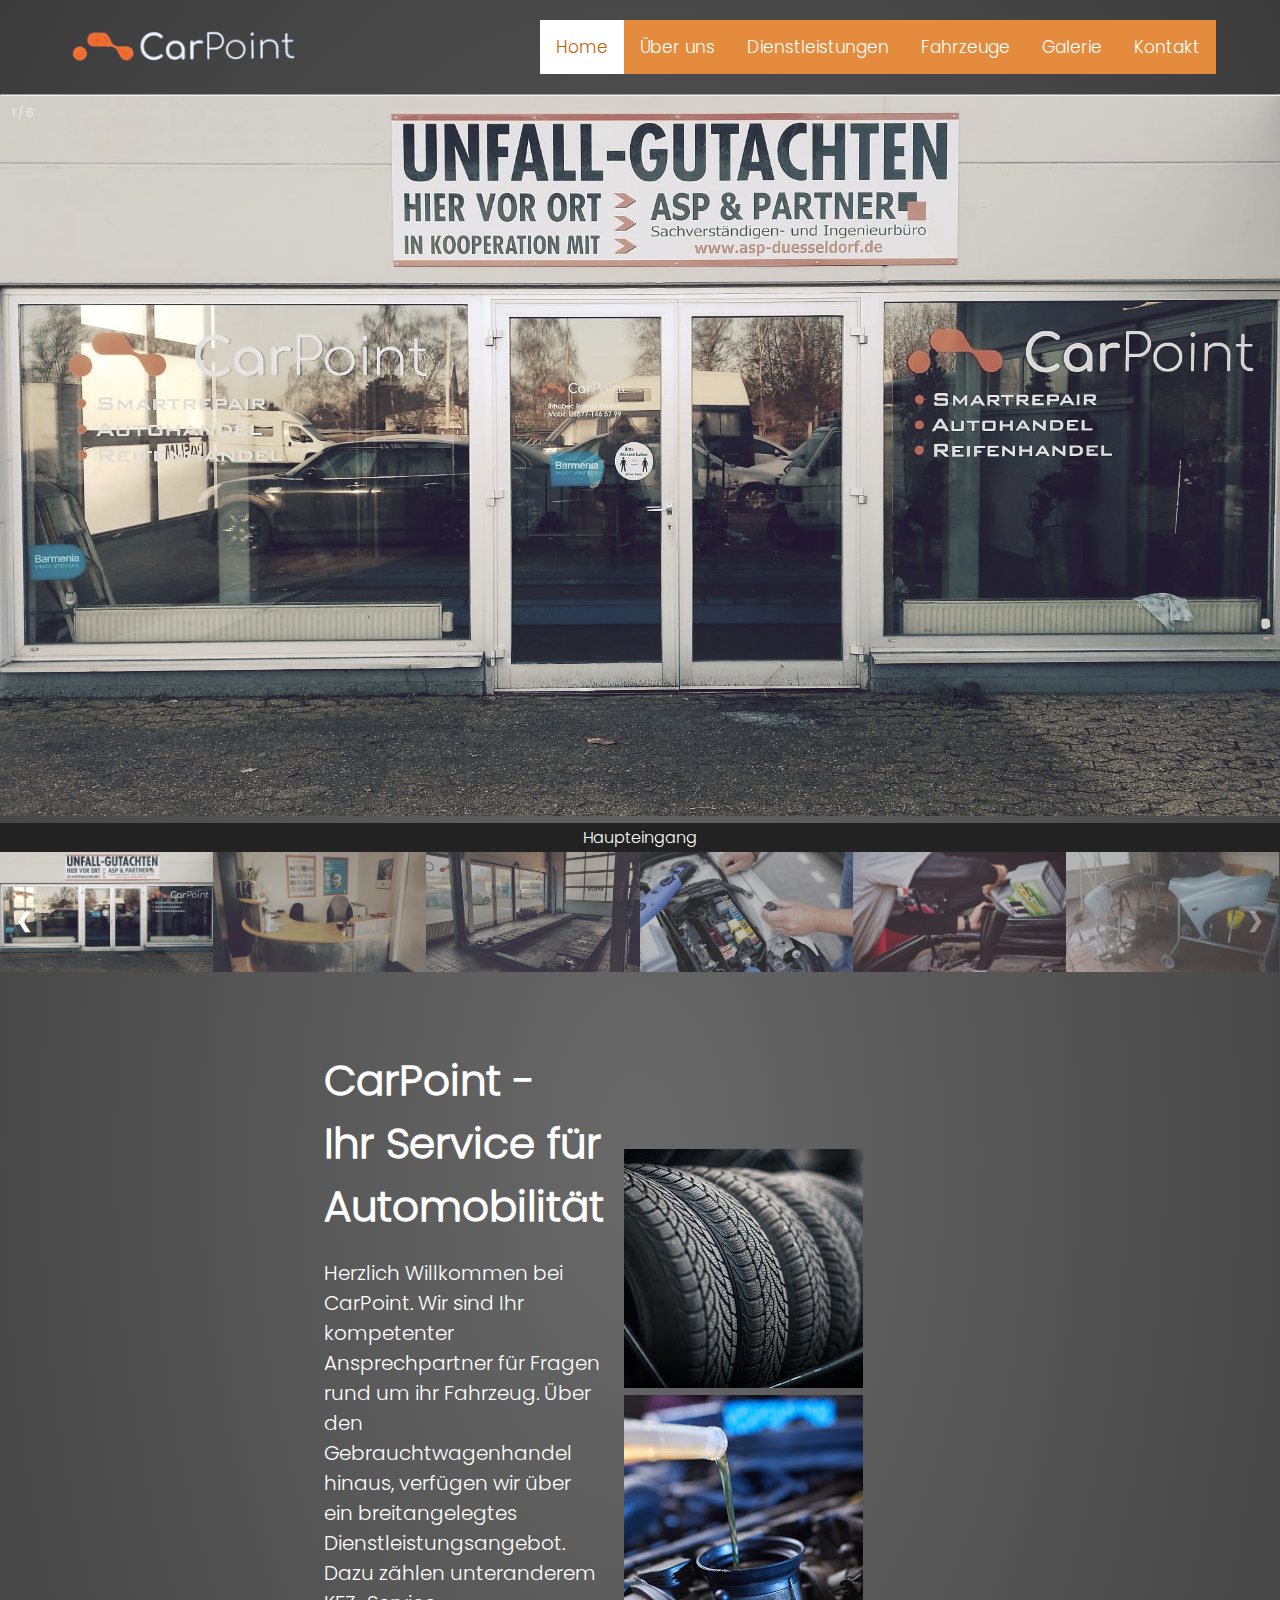
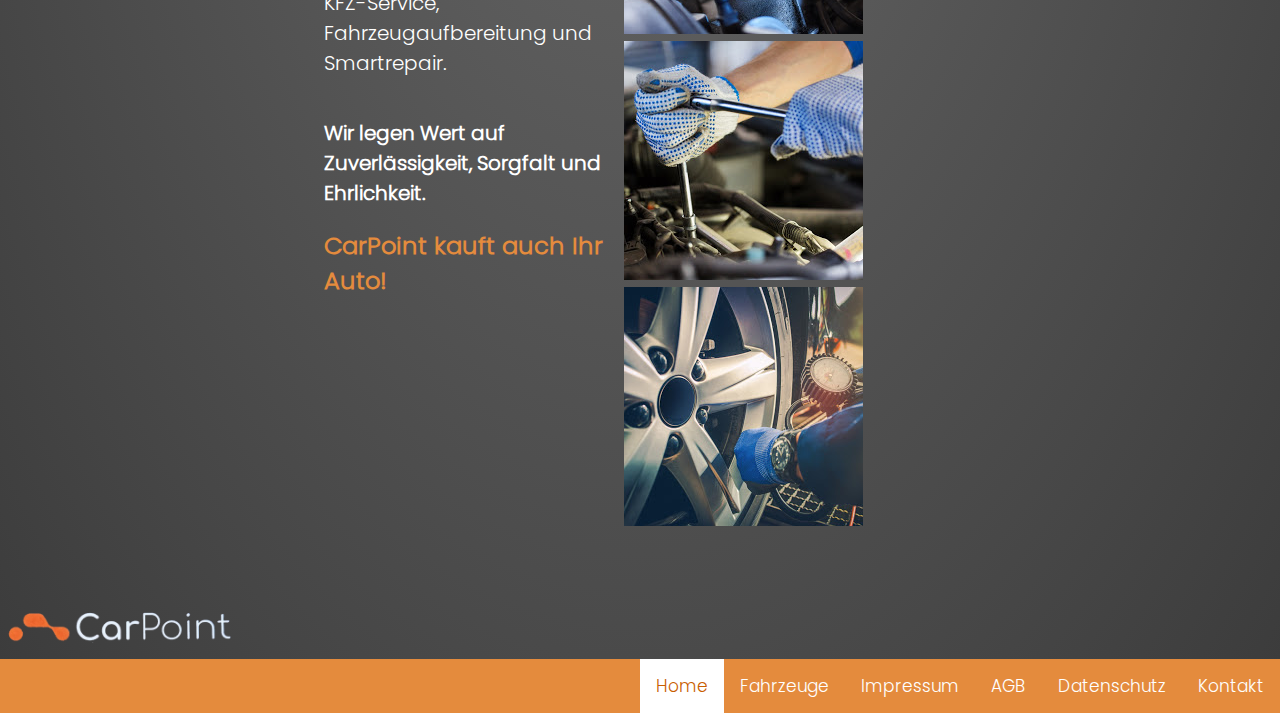
<file: index.html>
<!DOCTYPE html>
<html lang="en"
<head>
    <meta charset="UTF-8">
    <meta name="viewport" content="width=device-width, initial-scale=1.0">
    <meta http-equiv="X-UA-Compatible" content="ie=edge">
    <link rel="stylesheet" href="./style.css">
    <title>Slideshow</title>
</head>
<body>
    <div class="portofolio">
    <main>
        <nav>
            <img src="./img/LogoCutout.png" alt="logocut" width="250">
            <div class="topnav">
                <a href="/Kontakt.html">Kontakt</a>
                <a href="/Galerie.html">Galerie</a>
                <a href="https://www.ebay-kleinanzeigen.de/s-bestandsliste.html?userId=121763670">Fahrzeuge</a>
                <a href="/Dienstleistungen.html">Dienstleistungen</a>
                <a href="/ÜberUns.html">Über uns</a>
                <a class="active" href="/index.html">Home</a>
            </div>
        </nav>
        <hr>
        <!-- Container for the image gallery -->
        <div class="container">

            <!-- Full-width images with number text -->
            <div class="mySlides">
            <div class="numbertext">1 / 6</div>
                <img src="./img/Main.jpg" style="width:100%">
            </div>
        
            <div class="mySlides">
            <div class="numbertext">2 / 6</div>
                <img src="./img/Desk.jpg" style="width:100%">
            </div>
        
            <div class="mySlides">
            <div class="numbertext">3 / 6</div>
                <img src="./img/WerkstattBums.jpg" style="width:100%">
            </div>
        
            <div class="mySlides">
            <div class="numbertext">4 / 6</div>
                <img src="./img/Sicherungen.jpg" style="width:100%">
            </div>
        
            <div class="mySlides">
            <div class="numbertext">5 / 6</div>
                <img src="./img/Oilchange.jpg" style="width:100%">
            </div>
        
            <div class="mySlides">
            <div class="numbertext">6 / 6</div>
                <img src="./img/Karosserie.jpg" style="width:100%">
            </div>
        
            <!-- Next and previous buttons -->
            <a class="prev" onclick="plusSlides(-1)">&#10094;</a>
            <a class="next" onclick="plusSlides(1)">&#10095;</a>
        
            <!-- Image text -->
            <div class="caption-container">
            <p id="caption"></p>
            </div>
        
            <!-- Thumbnail images -->
            <div class="row">
            <div class="column">
                <img class="demo cursor" src="./img/Main.jpg" style="width:100%" onclick="currentSlide(1)" alt="Haupteingang">
            </div>
            <div class="column">
                <img class="demo cursor" src="./img/Desk.jpg" style="width:100%" onclick="currentSlide(2)" alt="Front Office">
            </div>
            <div class="column">
                <img class="demo cursor" src="./img/WerkstattBums.jpg" style="width:100%" onclick="currentSlide(3)" alt="Werkstatt">
            </div>
            <div class="column">
                <img class="demo cursor" src="./img/Sicherungen.jpg" style="width:100%" onclick="currentSlide(4)" alt="Wartung">
            </div>
            <div class="column">
                <img class="demo cursor" src="./img/Oilchange.jpg" style="width:100%" onclick="currentSlide(5)" alt="Service">
            </div>
            <div class="column">
                <img class="demo cursor" src="./img/Karosserie.jpg" style="width:100%" onclick="currentSlide(6)" alt="Reperaturen">
            </div>
            <div class="my-work">
                <div class="work-description">
                    <h3>CarPoint -</h3>
                    <h3>Ihr Service für Automobilität</h3>
                    <p>
                        Herzlich Willkommen bei CarPoint. Wir sind Ihr kompetenter 
                        Ansprechpartner für Fragen rund um ihr Fahrzeug. Über den 
                        Gebrauchtwagenhandel hinaus, verfügen wir über ein 
                        breitangelegtes Dienstleistungsangebot. Dazu zählen 
                        unteranderem KFZ-Service, Fahrzeugaufbereitung und Smartrepair.    
                    </p>
                    <p><b>
                        Wir legen Wert auf Zuverlässigkeit, Sorgfalt und Ehrlichkeit.
                    </b></h6>
                    <font color="#E48B3D"
                    <font><h6><b>
                        CarPoint kauft auch Ihr Auto!
                    </b></h6></font>
                </div>
                <div class="profile">
                    <img src="./img/Tire.jpg" alt="reifen">
                    <img src="./img/Oilchange 2.jpg" alt="öl">
                    <img src="./img/Engine.jpg" alt="motor">
                    <img src="./img/Air.jpg" alt="luft">
                </div>
            </div>
            </div>
        </div>
        <img src="./img/LogoCutout.png" alt="logocut" width="250">
        <div class="topnav">
            <a href="/Kontakt.html">Kontakt</a>
            <a href="/Datenschutz.html">Datenschutz</a>
            <a href="/AGB.html">AGB</a>
            <a href="Impressum.html">Impressum</a>
            <a href="https://www.ebay-kleinanzeigen.de/s-bestandsliste.html?userId=121763670">Fahrzeuge</a>
            <a class="active" href="/index.html">Home</a>
        </div>
    </nav>
    </div>
</main>
<script src="Slideshowscript.js"></script>
</body>
</html>
</file>
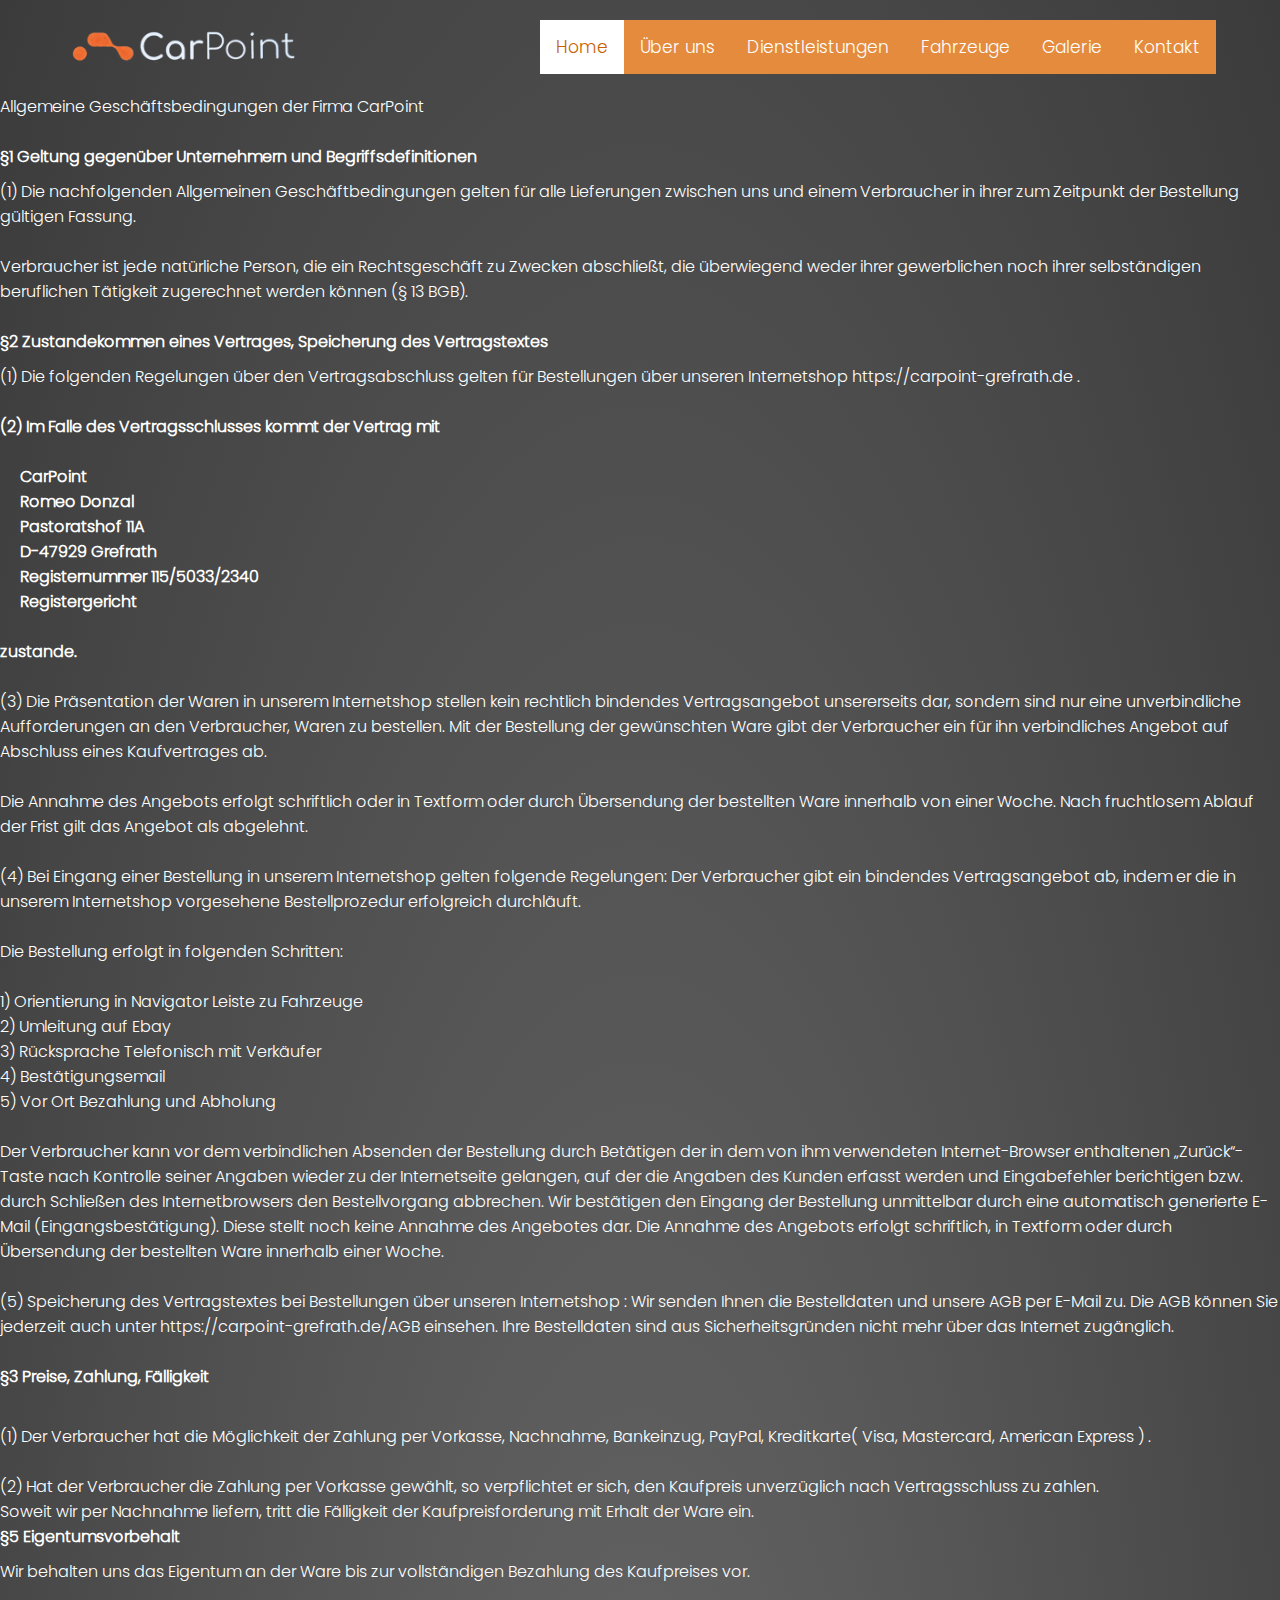
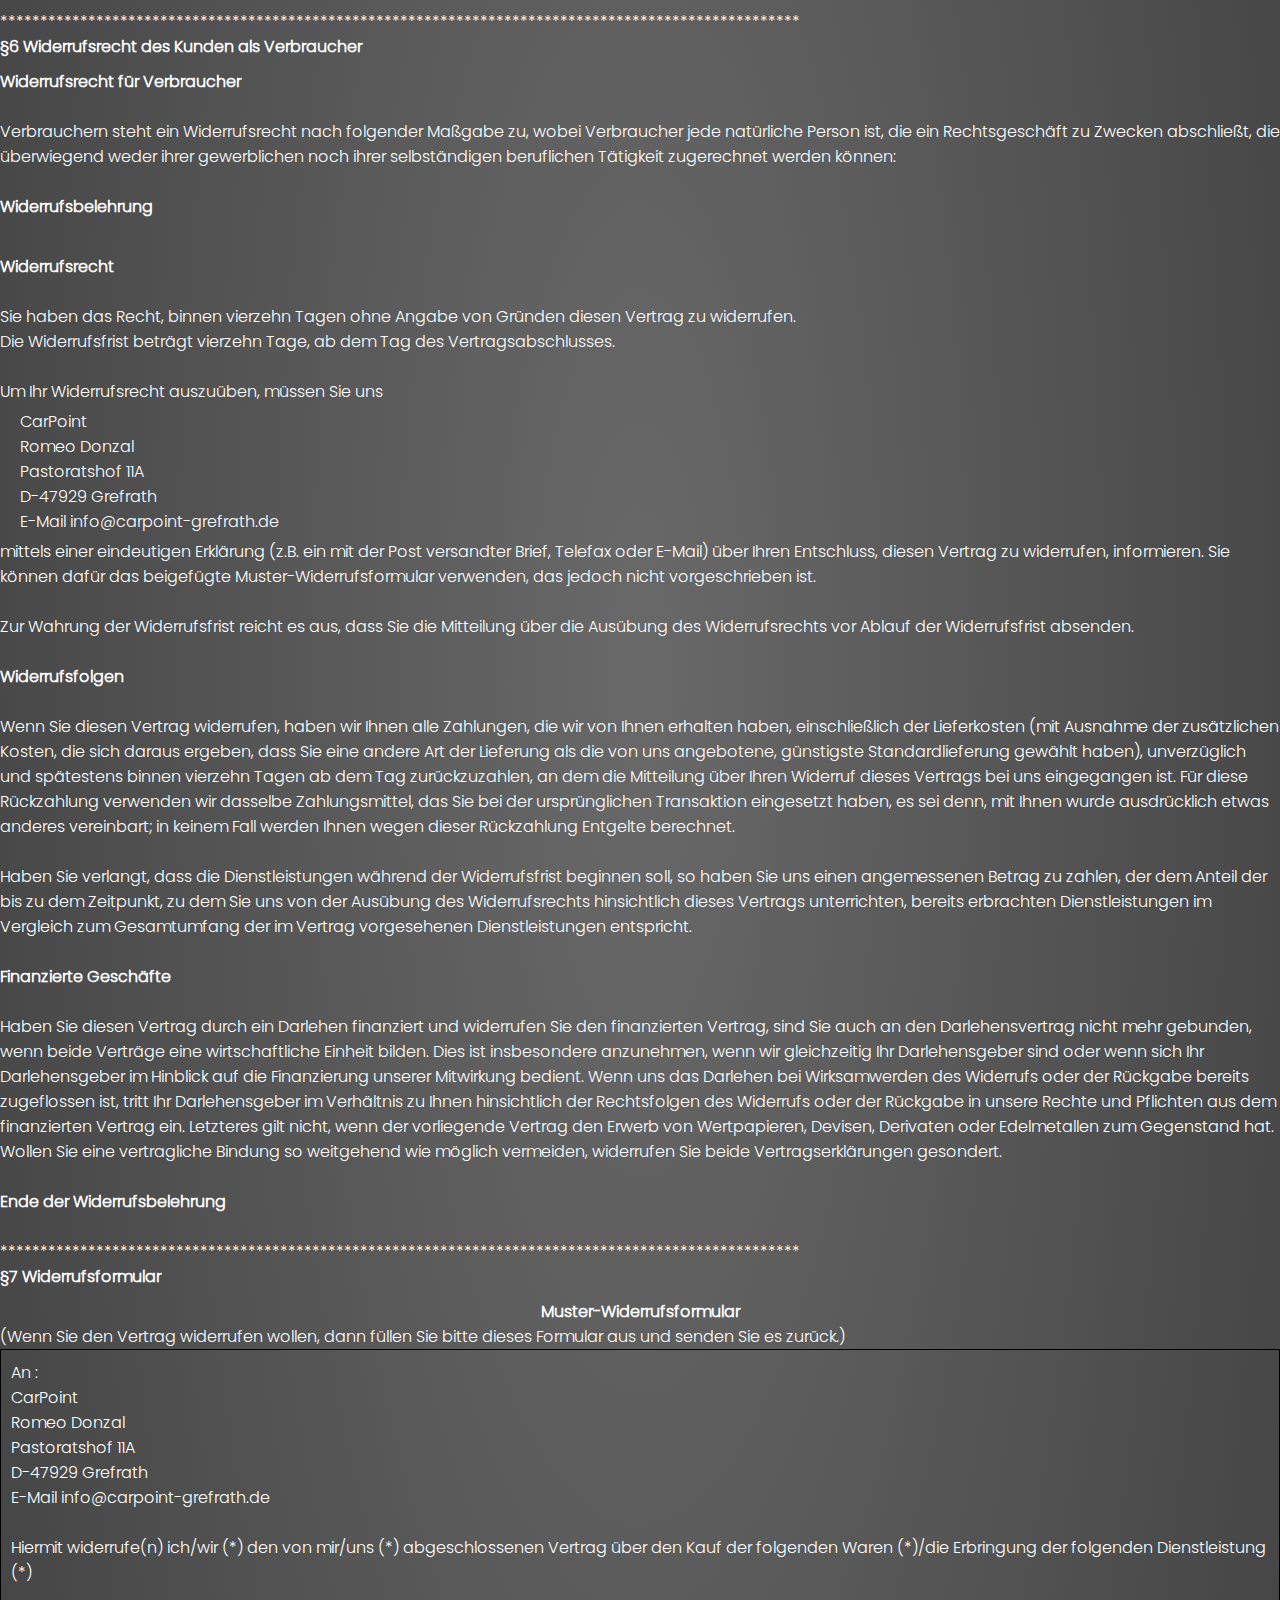
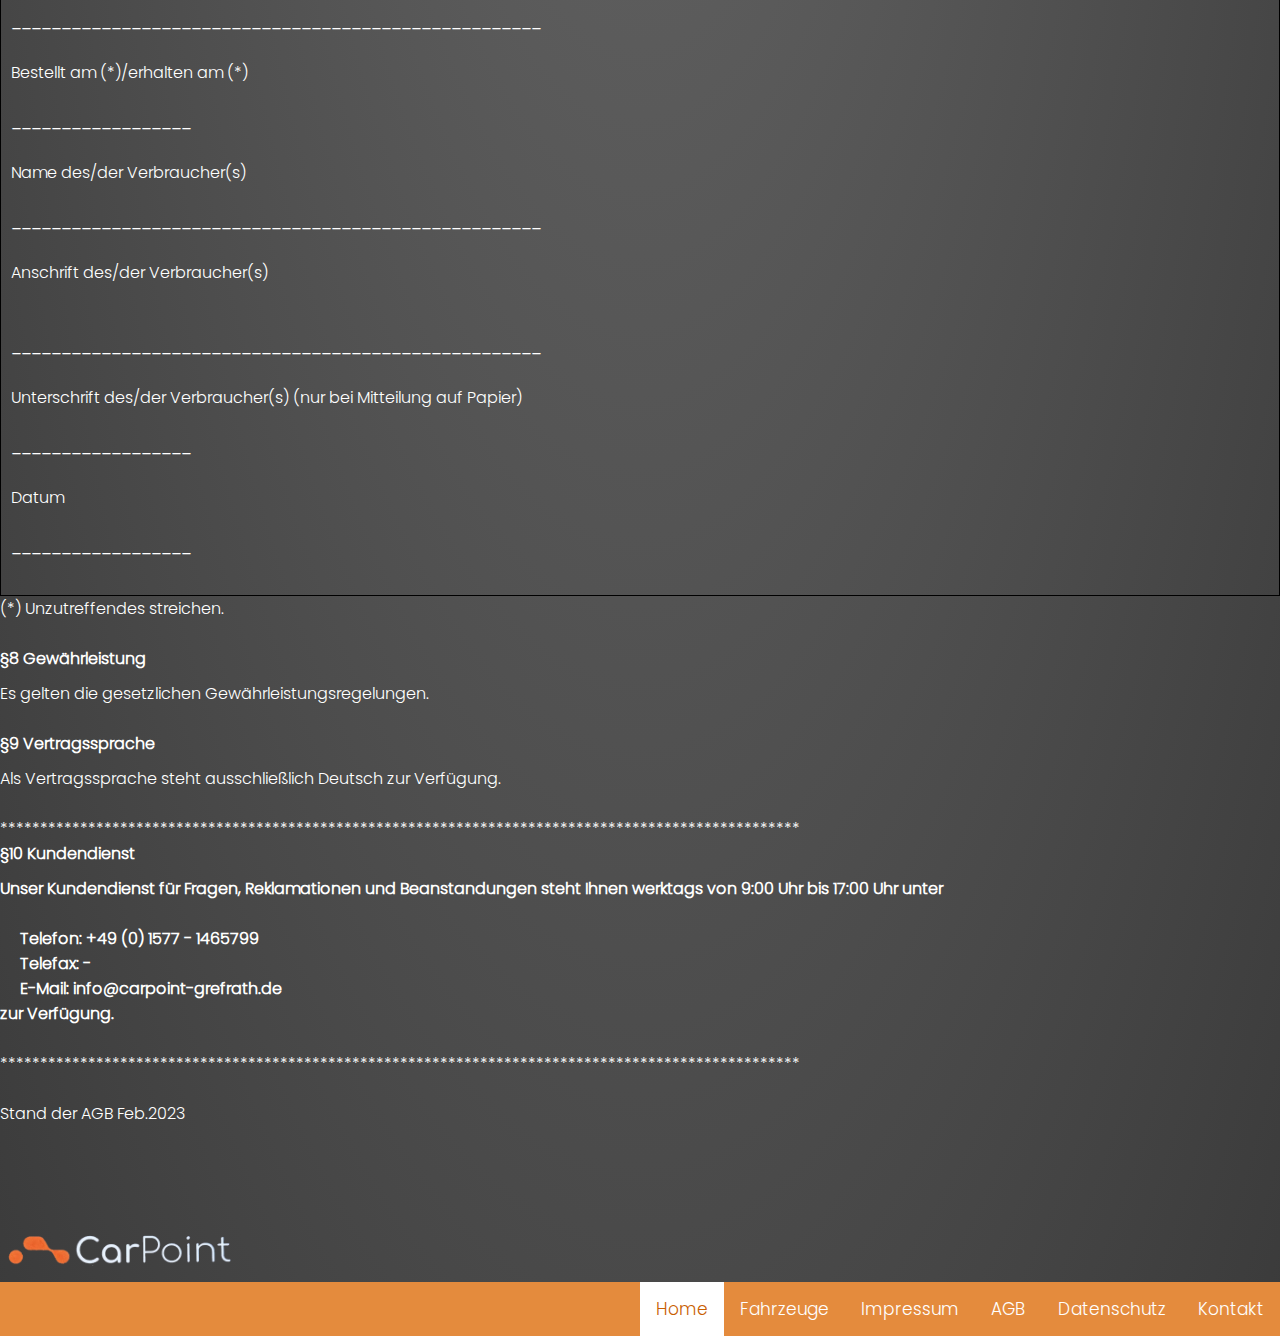
<file: AGB.html>
<!DOCTYPE html>
<html lang="en"
<head>
    <meta charset="UTF-8">
    <meta name="viewport" content="width=device-width, initial-scale=1.0">
    <meta http-equiv="X-UA-Compatible" content="ie=edge">
    <link rel="stylesheet" href="./style.css">
    <title>AGB</title>
</head>
<body>
    <div class="portofolio">
        <main>
            <nav>
                <img src="./img/LogoCutout.png" alt="logocut" width="250">
                <div class="topnav">
                    <a href="/Kontakt.html">Kontakt</a>
                    <a href="/Galerie.html">Galerie</a>
                    <a href="https://www.ebay-kleinanzeigen.de/s-bestandsliste.html?userId=121763670">Fahrzeuge</a>
                    <a href="/Dienstleistungen.html">Dienstleistungen</a>
                    <a href="/ÜberUns.html">Über uns</a>
                    <a class="active" href="/index.html">Home</a>
                </div>
            </nav>
            
            Allgemeine Geschäftsbedingungen der Firma CarPoint<br />

        <br />
        <p style="font-weight: bold; padding-bottom: 10px;">§1 Geltung gegenüber Unternehmern und Begriffsdefinitionen</p>
        (1) Die nachfolgenden Allgemeinen Geschäftbedingungen gelten für alle Lieferungen zwischen uns und einem Verbraucher
        in ihrer zum Zeitpunkt der Bestellung gültigen Fassung.<br />
        <br />
        Verbraucher ist jede natürliche Person, die ein Rechtsgeschäft zu Zwecken abschließt, die überwiegend weder
        ihrer gewerblichen noch ihrer selbständigen beruflichen Tätigkeit zugerechnet werden können (§ 13 BGB).
        <br />

            <br />
        <p style="font-weight: bold; padding-bottom: 10px;">§2 Zustandekommen eines Vertrages, Speicherung des Vertragstextes</p>
        (1) Die folgenden Regelungen über den Vertragsabschluss gelten für Bestellungen über unseren Internetshop https://carpoint-grefrath.de .<br />
        <br />
        <b>(2) Im Falle des Vertragsschlusses kommt der Vertrag mit<br />

        <div style="font-weight: bold; margin-left: 20px;" >
        <br />
        CarPoint<br />
        Romeo Donzal<br />
        Pastoratshof 11A<br />
        D-47929 Grefrath<br />
        Registernummer 115/5033/2340<br />
        Registergericht <br />
        <br />
        </div>
        zustande.<br /></b>
        <br />
        (3) Die Präsentation der Waren in unserem Internetshop stellen kein rechtlich bindendes Vertragsangebot unsererseits dar,
        sondern sind nur eine unverbindliche Aufforderungen an den Verbraucher, Waren zu bestellen. Mit der Bestellung der gewünschten Ware gibt der Verbraucher ein für
        ihn verbindliches Angebot auf Abschluss eines Kaufvertrages ab.<br />
        
        <br />
        Die Annahme des Angebots erfolgt schriftlich oder in Textform oder durch Übersendung der bestellten Ware innerhalb von einer Woche. 
        Nach fruchtlosem Ablauf der Frist gilt das Angebot als abgelehnt.<br />
        <br />
        (4) Bei Eingang einer Bestellung in unserem Internetshop gelten folgende Regelungen:
        Der Verbraucher gibt ein bindendes Vertragsangebot ab, indem er die in unserem Internetshop vorgesehene Bestellprozedur erfolgreich durchläuft.<br />
        <br />
        Die Bestellung erfolgt in folgenden Schritten:<br />
        <br />
        <div class="ml20">
            
            1) Orientierung in Navigator Leiste zu Fahrzeuge<br /> 
            
            2) Umleitung auf Ebay<br /> 
            
            3) Rücksprache Telefonisch mit Verkäufer<br /> 
            
            4) Bestätigungsemail<br /> 
            
            5) Vor Ort Bezahlung und Abholung<br /> 
            
        <br />
        </div>
        Der Verbraucher kann vor dem verbindlichen Absenden der Bestellung durch Betätigen der in dem von ihm verwendeten Internet-Browser enthaltenen „Zurück“-Taste nach
        Kontrolle seiner Angaben wieder zu der Internetseite gelangen, auf der die Angaben des Kunden erfasst werden und Eingabefehler berichtigen bzw. durch Schließen des
        Internetbrowsers den Bestellvorgang abbrechen.
        Wir bestätigen den Eingang der Bestellung unmittelbar durch eine automatisch generierte E-Mail (Eingangsbestätigung). Diese stellt noch keine Annahme des Angebotes dar.
        Die Annahme des Angebots erfolgt schriftlich, in Textform oder durch Übersendung der bestellten Ware innerhalb einer Woche.
        <br />
        <br />
        (5) Speicherung des Vertragstextes bei Bestellungen über unseren Internetshop : Wir senden Ihnen die Bestelldaten und unsere AGB per
        E-Mail zu. Die AGB können Sie jederzeit auch unter https://carpoint-grefrath.de/AGB  einsehen.

        Ihre Bestelldaten sind aus Sicherheitsgründen nicht mehr über das Internet zugänglich.
        <br />


            <br />
        <p style="font-weight: bold; padding-bottom: 10px;">§3 Preise, Zahlung, Fälligkeit</p>
        <br />
        (1) Der Verbraucher hat die Möglichkeit der Zahlung per 
                    Vorkasse, 
            
                
            
                
                    Nachnahme, 
            
                
            
                
                    Bankeinzug, 
            
                
            
                
                    PayPal, 
            
                
            
                
            Kreditkarte(
                        Visa, 
                        Mastercard, 
                        American Express 
                )
            
                
            
                
        .<br />
        <br />
        
        (2) Hat der Verbraucher die Zahlung per Vorkasse gewählt, so verpflichtet er sich, den Kaufpreis unverzüglich nach Vertragsschluss zu zahlen.<br />
        Soweit wir per Nachnahme liefern, tritt die Fälligkeit der Kaufpreisforderung mit Erhalt der Ware ein. 
    
        <br />
        <p style="font-weight: bold; padding-bottom: 10px;">§5 Eigentumsvorbehalt</p>
        Wir behalten uns das Eigentum an der Ware bis zur vollständigen Bezahlung des Kaufpreises vor. <br />



                    <br />

        ****************************************************************************************************
        <br />
        <p style="font-weight: bold; padding-bottom: 10px;">§6 Widerrufsrecht des Kunden als Verbraucher
        </p>

        <b>
            Widerrufsrecht für Verbraucher<br /></b>
            <br />
            Verbrauchern steht ein Widerrufsrecht nach folgender Maßgabe zu, wobei Verbraucher jede natürliche Person ist,
            die ein Rechtsgeschäft zu Zwecken abschließt, die überwiegend weder ihrer gewerblichen noch ihrer selbständigen
            beruflichen Tätigkeit zugerechnet werden können:

            <br />
            <br />

            <p style="font-weight: bold; padding-bottom: 10px;">Widerrufsbelehrung</p>
            <br />
        <b>Widerrufsrecht</b><br />
            <br />
            Sie haben das Recht, binnen vierzehn Tagen ohne Angabe von Gründen diesen Vertrag zu widerrufen.
            <br />

            Die Widerrufsfrist beträgt vierzehn Tage, ab dem Tag des Vertragsabschlusses.
                <br />
                <br />


            Um Ihr Widerrufsrecht auszuüben, müssen Sie uns<br />
            <div style="margin-left:20px; margin-top: 5px; margin-bottom: 5px;">
                CarPoint<br />
                Romeo Donzal<br />
                Pastoratshof 11A<br />
                D-47929 Grefrath<br />
                E-Mail info@carpoint-grefrath.de<br />
                    </div>
            mittels einer eindeutigen Erklärung (z.B. ein mit der Post versandter Brief, Telefax oder E-Mail) über Ihren Entschluss,
            diesen Vertrag zu widerrufen, informieren. Sie können dafür das beigefügte Muster-Widerrufsformular verwenden, das jedoch nicht vorgeschrieben ist.
            <br />
            <br />
            Zur Wahrung der Widerrufsfrist reicht es aus, dass Sie die Mitteilung über die Ausübung des Widerrufsrechts vor Ablauf der Widerrufsfrist absenden.
            <br />
            <br />

            <b>Widerrufsfolgen</b><br /><br />
            Wenn Sie diesen Vertrag widerrufen, haben wir Ihnen alle Zahlungen, die wir von Ihnen erhalten haben,
            einschließlich der Lieferkosten (mit Ausnahme der zusätzlichen Kosten, die sich daraus ergeben,
            dass Sie eine andere Art der Lieferung als die von uns angebotene, günstigste Standardlieferung gewählt haben),
            unverzüglich und spätestens binnen vierzehn Tagen ab dem Tag zurückzuzahlen, an dem die Mitteilung über Ihren
            Widerruf dieses Vertrags bei uns eingegangen ist. Für diese Rückzahlung verwenden wir dasselbe Zahlungsmittel,
            das Sie bei der ursprünglichen Transaktion eingesetzt haben, es sei denn, mit Ihnen wurde ausdrücklich etwas anderes vereinbart;
            in keinem Fall werden Ihnen wegen dieser Rückzahlung Entgelte berechnet.<br />
        <br />
            Haben Sie verlangt, dass die Dienstleistungen  während der Widerrufsfrist beginnen soll,
            so haben Sie uns einen angemessenen Betrag zu zahlen, der dem Anteil der bis zu dem Zeitpunkt,
            zu dem Sie uns von der Ausübung des Widerrufsrechts hinsichtlich dieses Vertrags unterrichten,
            bereits erbrachten Dienstleistungen im Vergleich zum Gesamtumfang der im Vertrag vorgesehenen Dienstleistungen entspricht.
            <br />
            <br />

            
                    <b>Finanzierte  Geschäfte</b><br /><br />
                    Haben Sie diesen Vertrag durch ein Darlehen finanziert und widerrufen Sie den finanzierten Vertrag, sind Sie
                    auch an den Darlehensvertrag nicht mehr gebunden, wenn beide Verträge eine wirtschaftliche Einheit bilden. Dies
                    ist insbesondere anzunehmen, wenn wir gleichzeitig Ihr Darlehensgeber sind oder wenn sich Ihr Darlehensgeber
                    im Hinblick auf die Finanzierung unserer Mitwirkung bedient. Wenn uns das Darlehen bei Wirksamwerden des
                    Widerrufs oder der Rückgabe bereits zugeflossen ist, tritt Ihr Darlehensgeber im Verhältnis zu Ihnen hinsichtlich
                    der Rechtsfolgen des Widerrufs oder der Rückgabe in unsere Rechte und Pflichten aus dem finanzierten Vertrag
                    ein. Letzteres gilt nicht, wenn der vorliegende Vertrag den Erwerb von Wertpapieren, Devisen, Derivaten oder Edelmetallen zum Gegenstand hat.<br />
                    Wollen Sie eine vertragliche Bindung so weitgehend wie möglich vermeiden, widerrufen Sie beide
                    Vertragserklärungen gesondert.<br />
                    <br />
            
            <b>Ende der Widerrufsbelehrung</b>
        <br />
        <br />
        ****************************************************************************************************

        <br />
            




        <p style="font-weight: bold; padding-bottom: 10px;">§7 Widerrufsformular</p>

        <p style="text-align: center; font-weight: bold;">Muster-Widerrufsformular</p>
        (Wenn Sie den Vertrag widerrufen wollen, dann füllen Sie bitte dieses Formular aus und senden Sie es zurück.)<br />
        <div style="border: 1px solid #000000;padding: 10px;">
        An :<br />
        CarPoint<br />
        Romeo Donzal<br />
        Pastoratshof 11A<br />
        D-47929 Grefrath<br />
        E-Mail info@carpoint-grefrath.de<br />
        <br />

        Hiermit widerrufe(n) ich/wir (*) den von mir/uns (*) abgeschlossenen Vertrag über den Kauf der folgenden Waren (*)/die Erbringung der folgenden Dienstleistung (*)<br />
        <br />
        _____________________________________________________<br />
        <br />
        Bestellt am (*)/erhalten am (*)<br />
        <br />
        __________________<br />
        <br />
        Name des/der Verbraucher(s)<br />
        <br />
        _____________________________________________________<br />
        <br />
        Anschrift des/der Verbraucher(s)<br />
        <br />
        <br />
        _____________________________________________________<br />
        <br />
        Unterschrift des/der Verbraucher(s) (nur bei Mitteilung auf Papier)<br />
        <br />
        __________________<br />
        <br />
        Datum<br />
        <br />
        __________________<br />
        <br />
        </div>
        (*) Unzutreffendes streichen.<br />



        <br />
        <p style="font-weight: bold; padding-bottom: 10px;">§8 Gewährleistung
        </p>

        Es gelten die gesetzlichen Gewährleistungsregelungen.
        <br />


        <br />
        <p style="font-weight: bold; padding-bottom: 10px;">§9 Vertragssprache</p>
        Als Vertragssprache steht ausschließlich Deutsch zur Verfügung.<br />

            <br />
        ****************************************************************************************************<br />
        <p style="font-weight: bold; padding-bottom: 10px;">§10 Kundendienst</p>
        <b>
        Unser Kundendienst für Fragen, Reklamationen und Beanstandungen steht Ihnen werktags von
        9:00 Uhr bis 
        17:00 Uhr unter<br />
        <br />
        <p style="margin-left: 20px">
        Telefon: +49 (0) 1577 - 1465799<br />
        Telefax: -<br />
        E-Mail: info@carpoint-grefrath.de<br />
        </p>


        zur Verfügung.</b>
        <br />
        <br />
        ****************************************************************************************************

        <br />
        <br />
        <p>Stand der AGB Feb.2023</p>
    </br>
</br>    
</br>
</br>
        <img src="./img/LogoCutout.png" alt="logocut" width="250">
        <div class="topnav">
            <a href="/Kontakt.html">Kontakt</a>
            <a href="/Datenschutz.html">Datenschutz</a>
            <a href="/AGB.html">AGB</a>
            <a href="Impressum.html">Impressum</a>
            <a href="https://www.ebay-kleinanzeigen.de/s-bestandsliste.html?userId=121763670">Fahrzeuge</a>
            <a class="active" href="/index.html">Home</a>
        </div>
    </nav>
    </main>
    <script src="Slideshowscript.js"></script>
</div>
</body>
</file>
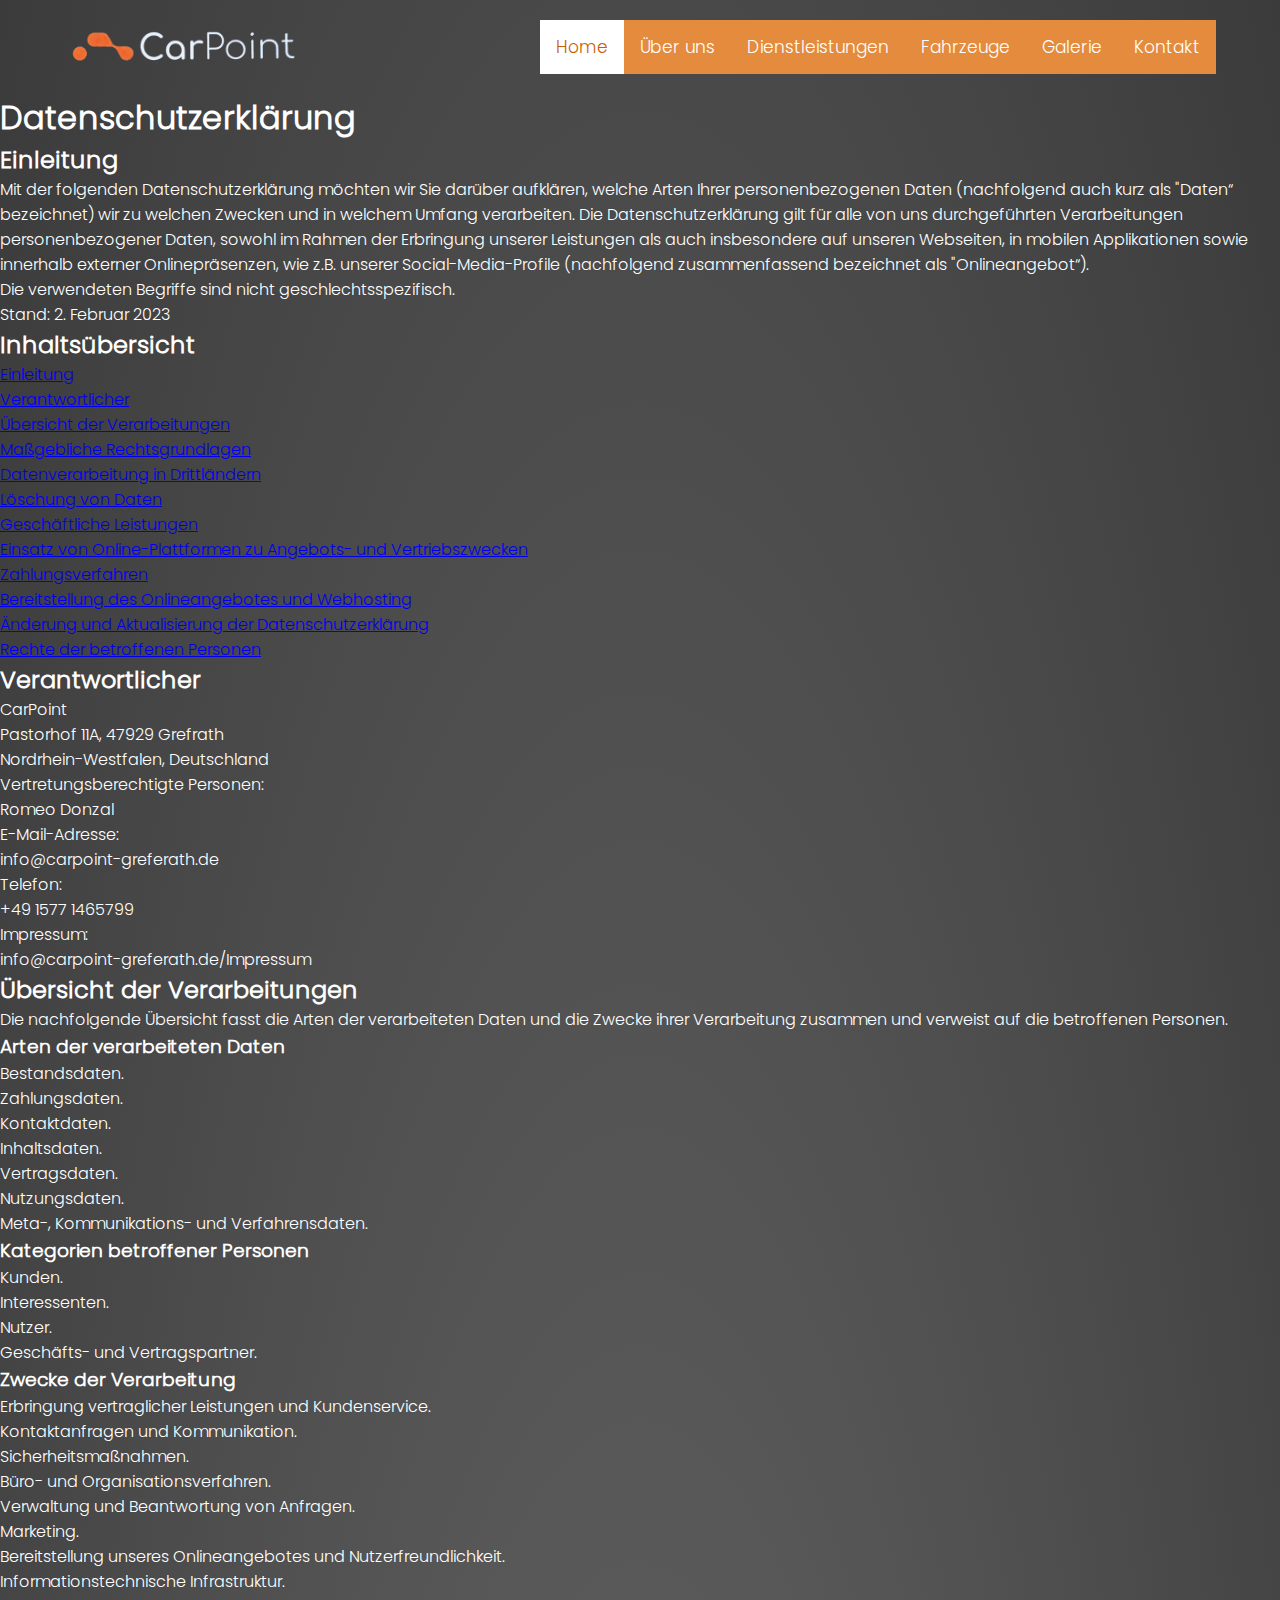
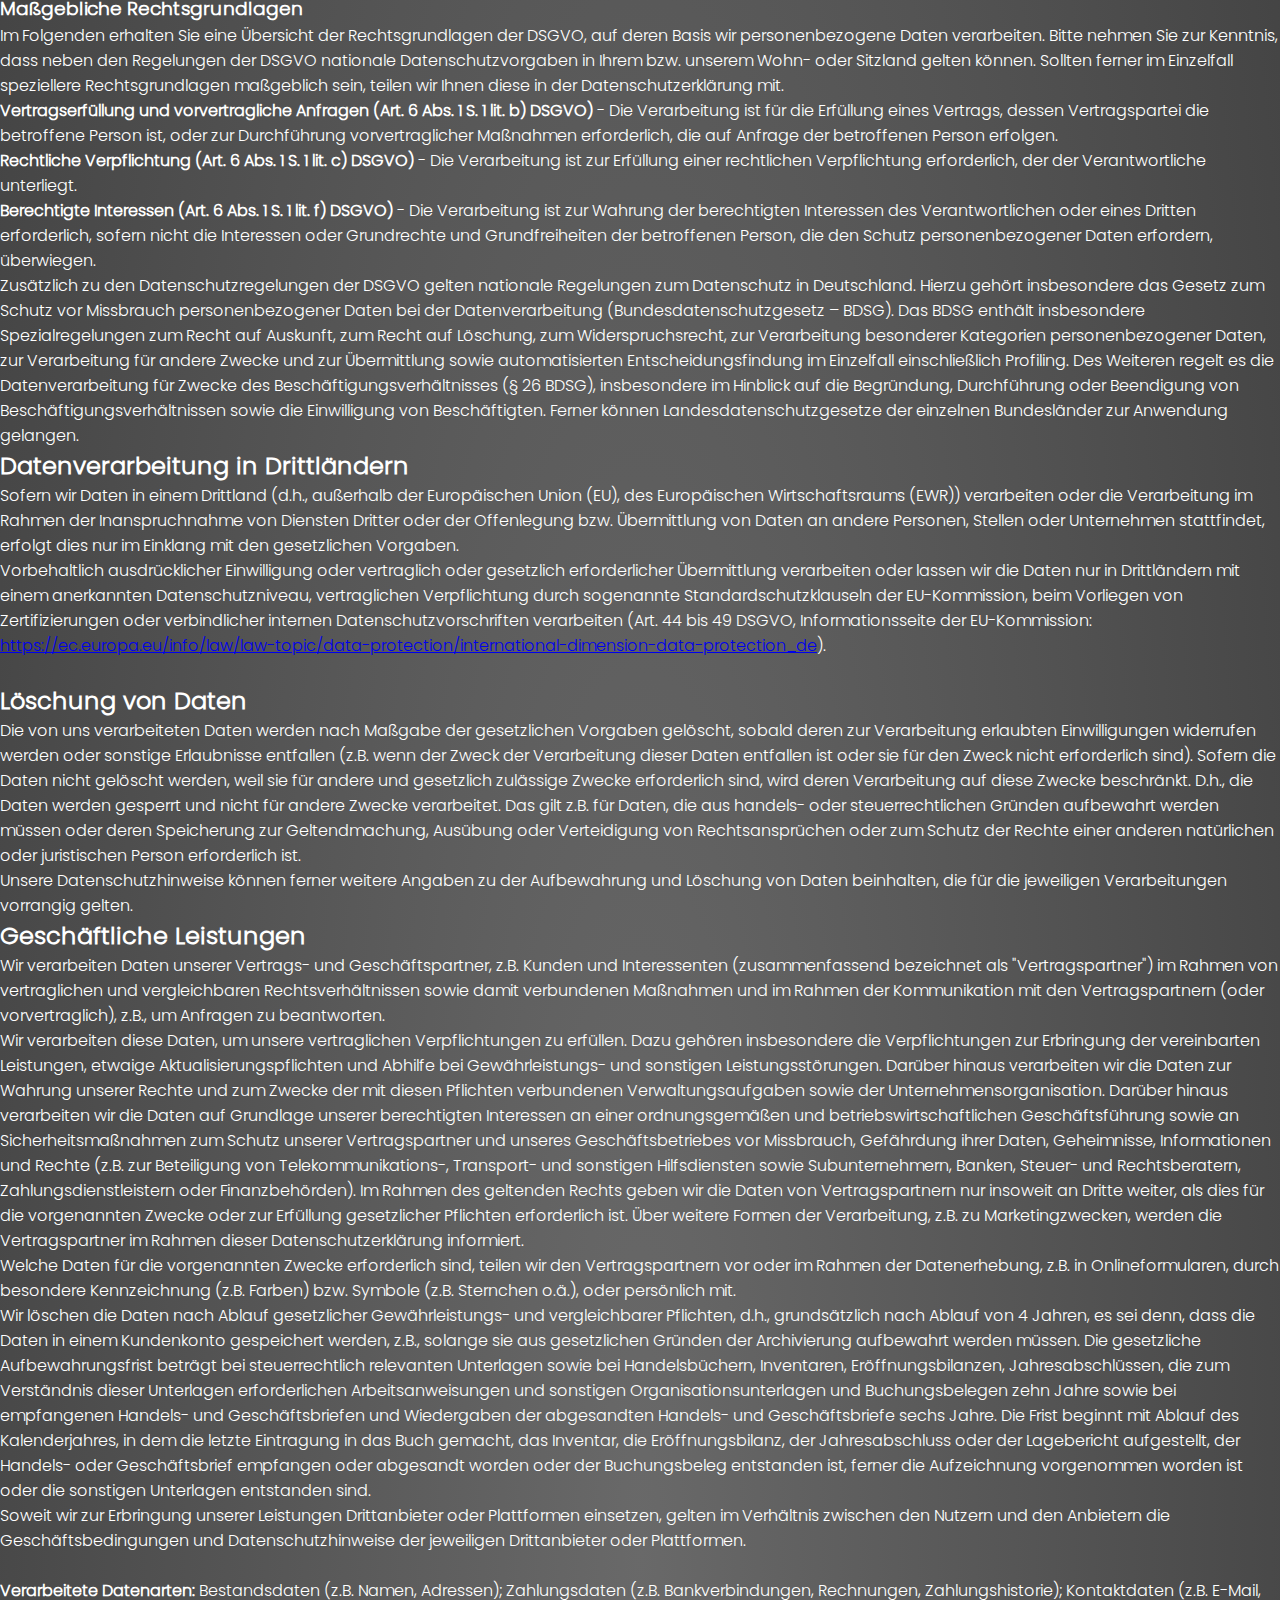
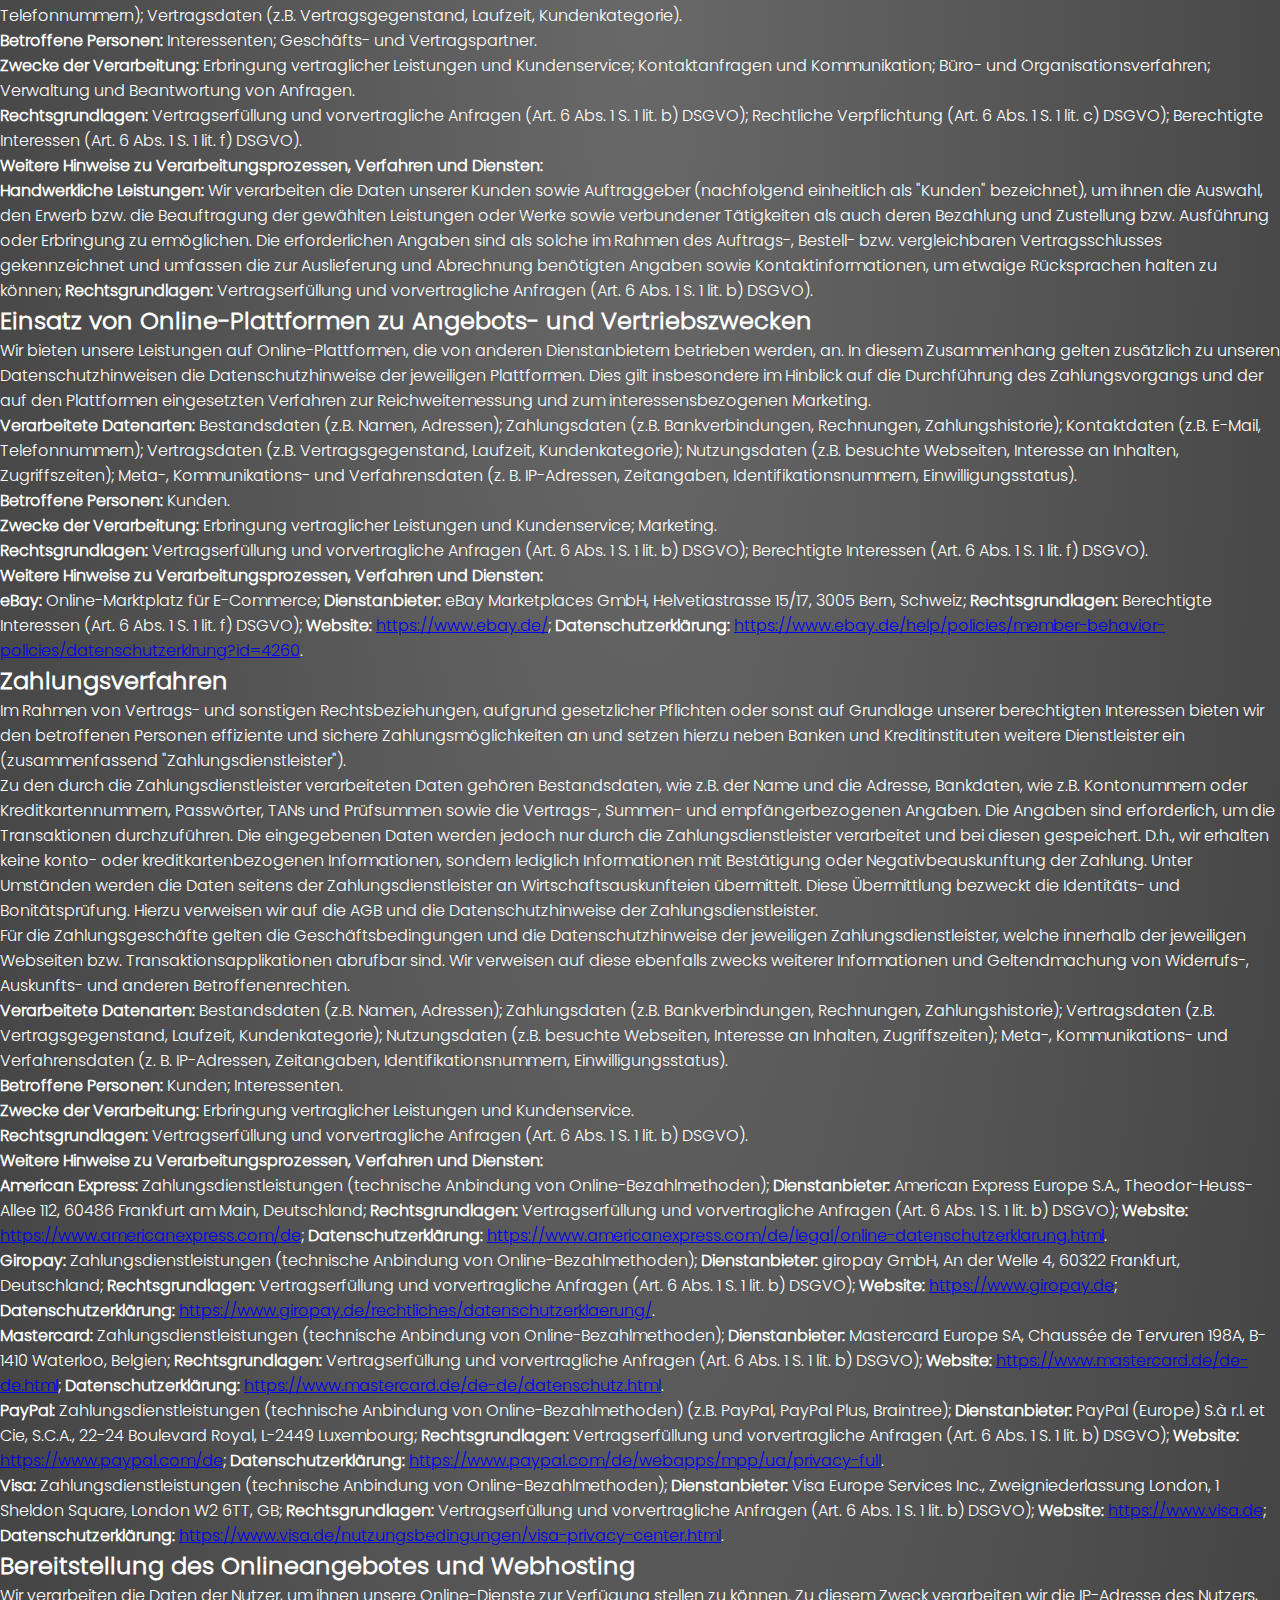
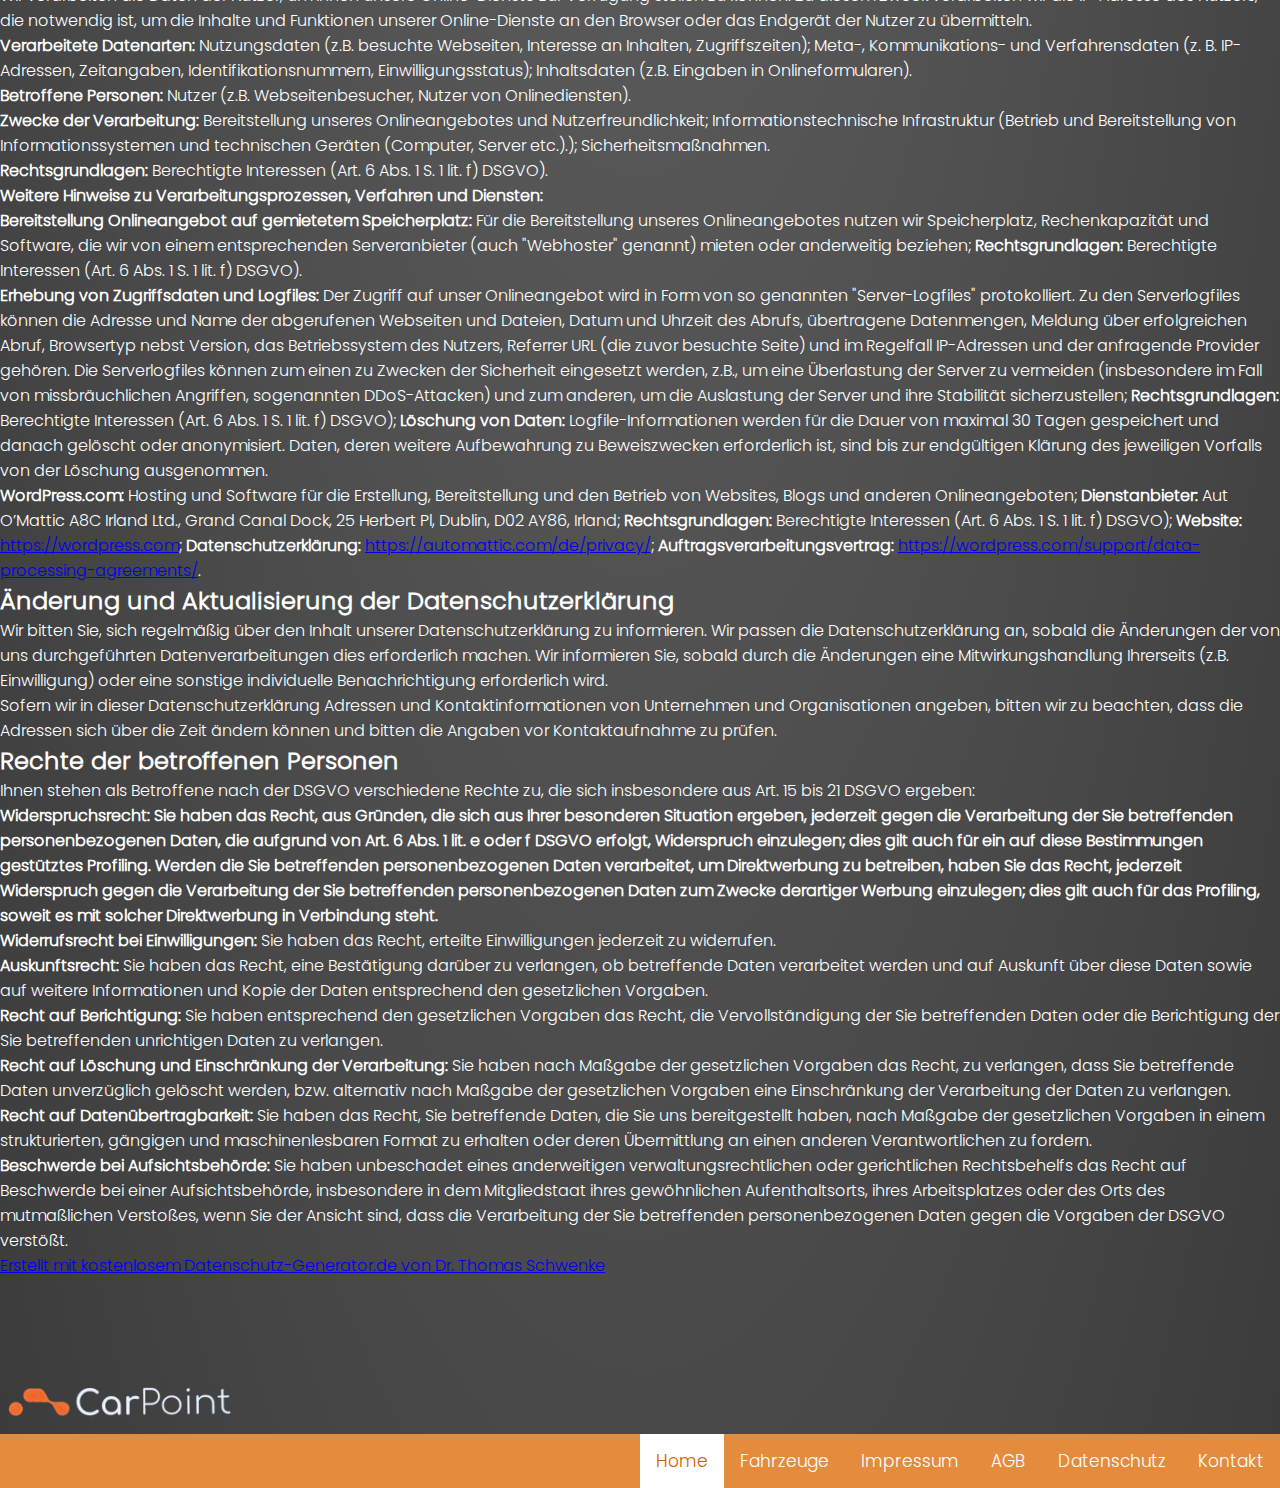
<file: Datenschutz.html>
<!DOCTYPE html>
<html lang="en"
<head>
    <meta charset="UTF-8">
    <meta name="viewport" content="width=device-width, initial-scale=1.0">
    <meta http-equiv="X-UA-Compatible" content="ie=edge">
    <link rel="stylesheet" href="./style.css">
    <title>Datenschutz</title>
</head>
<body>
    <div class="portofolio">
        <main>
            <nav>
                <img src="./img/LogoCutout.png" alt="logocut" width="250">
                <div class="topnav">
                    <a href="/Kontakt.html">Kontakt</a>
                    <a href="/Galerie.html">Galerie</a>
                    <a href="https://www.ebay-kleinanzeigen.de/s-bestandsliste.html?userId=121763670">Fahrzeuge</a>
                    <a href="/Dienstleistungen.html">Dienstleistungen</a>
                    <a href="/ÜberUns.html">Über uns</a>
                    <a class="active" href="/index.html">Home</a>
                </div>
            </nav>
            
            <h1>Datenschutzerklärung</h1>
<h2 id="m716">Einleitung</h2>
<p>Mit der folgenden Datenschutzerklärung möchten wir Sie darüber aufklären, welche Arten Ihrer personenbezogenen Daten (nachfolgend auch kurz als "Daten“ bezeichnet) wir zu welchen Zwecken und in welchem Umfang verarbeiten. Die Datenschutzerklärung gilt für alle von uns durchgeführten Verarbeitungen personenbezogener Daten, sowohl im Rahmen der Erbringung unserer Leistungen als auch insbesondere auf unseren Webseiten, in mobilen Applikationen sowie innerhalb externer Onlinepräsenzen, wie z.B. unserer Social-Media-Profile (nachfolgend zusammenfassend bezeichnet als "Onlineangebot“).</p>
<p>Die verwendeten Begriffe sind nicht geschlechtsspezifisch.</p>
<p>Stand: 2. Februar 2023</p><h2>Inhaltsübersicht</h2> <ul class="index"><li><a class="index-link" href="#m716">Einleitung</a></li><li><a class="index-link" href="#m3">Verantwortlicher</a></li><li><a class="index-link" href="#mOverview">Übersicht der Verarbeitungen</a></li><li><a class="index-link" href="#m13">Maßgebliche Rechtsgrundlagen</a></li><li><a class="index-link" href="#m24">Datenverarbeitung in Drittländern</a></li><li><a class="index-link" href="#m12">Löschung von Daten</a></li><li><a class="index-link" href="#m317">Geschäftliche Leistungen</a></li><li><a class="index-link" href="#m605">Einsatz von Online-Plattformen zu Angebots- und Vertriebszwecken</a></li><li><a class="index-link" href="#m326">Zahlungsverfahren</a></li><li><a class="index-link" href="#m225">Bereitstellung des Onlineangebotes und Webhosting</a></li><li><a class="index-link" href="#m15">Änderung und Aktualisierung der Datenschutzerklärung</a></li><li><a class="index-link" href="#m10">Rechte der betroffenen Personen</a></li></ul><h2 id="m3">Verantwortlicher</h2><p>CarPoint<br>Pastorhof 11A, 47929 Grefrath<br>Nordrhein-Westfalen, Deutschland</p>
Vertretungsberechtigte Personen: <p>Romeo Donzal</p>
E-Mail-Adresse: <p>info@carpoint-greferath.de</p>
Telefon: <p>+49 1577 1465799</p>
Impressum: <p>info@carpoint-greferath.de/Impressum</p>
<h2 id="mOverview">Übersicht der Verarbeitungen</h2><p>Die nachfolgende Übersicht fasst die Arten der verarbeiteten Daten und die Zwecke ihrer Verarbeitung zusammen und verweist auf die betroffenen Personen.</p><h3>Arten der verarbeiteten Daten</h3>
<ul><li>Bestandsdaten.</li><li>Zahlungsdaten.</li><li>Kontaktdaten.</li><li>Inhaltsdaten.</li><li>Vertragsdaten.</li><li>Nutzungsdaten.</li><li>Meta-, Kommunikations- und Verfahrensdaten.</li></ul><h3>Kategorien betroffener Personen</h3><ul><li>Kunden.</li><li>Interessenten.</li><li>Nutzer.</li><li>Geschäfts- und Vertragspartner.</li></ul><h3>Zwecke der Verarbeitung</h3><ul><li>Erbringung vertraglicher Leistungen und Kundenservice.</li><li>Kontaktanfragen und Kommunikation.</li><li>Sicherheitsmaßnahmen.</li><li>Büro- und Organisationsverfahren.</li><li>Verwaltung und Beantwortung von Anfragen.</li><li>Marketing.</li><li>Bereitstellung unseres Onlineangebotes und Nutzerfreundlichkeit.</li><li>Informationstechnische Infrastruktur.</li></ul><h3 id="m13">Maßgebliche Rechtsgrundlagen</h3><p>Im Folgenden erhalten Sie eine Übersicht der Rechtsgrundlagen der DSGVO, auf deren Basis wir personenbezogene Daten verarbeiten. Bitte nehmen Sie zur Kenntnis, dass neben den Regelungen der DSGVO nationale Datenschutzvorgaben in Ihrem bzw. unserem Wohn- oder Sitzland gelten können. Sollten ferner im Einzelfall speziellere Rechtsgrundlagen maßgeblich sein, teilen wir Ihnen diese in der Datenschutzerklärung mit.</p>
 <ul><li><strong>Vertragserfüllung und vorvertragliche Anfragen (Art. 6 Abs. 1 S. 1 lit. b) DSGVO)</strong> - Die Verarbeitung ist für die Erfüllung eines Vertrags, dessen Vertragspartei die betroffene Person ist, oder zur Durchführung vorvertraglicher Maßnahmen erforderlich, die auf Anfrage der betroffenen Person erfolgen.</li><li><strong>Rechtliche Verpflichtung (Art. 6 Abs. 1 S. 1 lit. c) DSGVO)</strong> - Die Verarbeitung ist zur Erfüllung einer rechtlichen Verpflichtung erforderlich, der der Verantwortliche unterliegt.</li><li><strong>Berechtigte Interessen (Art. 6 Abs. 1 S. 1 lit. f) DSGVO)</strong> - Die Verarbeitung ist zur Wahrung der berechtigten Interessen des Verantwortlichen oder eines Dritten erforderlich, sofern nicht die Interessen oder Grundrechte und Grundfreiheiten der betroffenen Person, die den Schutz personenbezogener Daten erfordern, überwiegen.</li></ul><p>Zusätzlich zu den Datenschutzregelungen der DSGVO gelten nationale Regelungen zum Datenschutz in Deutschland. Hierzu gehört insbesondere das Gesetz zum Schutz vor Missbrauch personenbezogener Daten bei der Datenverarbeitung (Bundesdatenschutzgesetz – BDSG). Das BDSG enthält insbesondere Spezialregelungen zum Recht auf Auskunft, zum Recht auf Löschung, zum Widerspruchsrecht, zur Verarbeitung besonderer Kategorien personenbezogener Daten, zur Verarbeitung für andere Zwecke und zur Übermittlung sowie automatisierten Entscheidungsfindung im Einzelfall einschließlich Profiling. Des Weiteren regelt es die Datenverarbeitung für Zwecke des Beschäftigungsverhältnisses (§ 26 BDSG), insbesondere im Hinblick auf die Begründung, Durchführung oder Beendigung von Beschäftigungsverhältnissen sowie die Einwilligung von Beschäftigten. Ferner können Landesdatenschutzgesetze der einzelnen Bundesländer zur Anwendung gelangen.</p>
 <h2 id="m24">Datenverarbeitung in Drittländern</h2><p>Sofern wir Daten in einem Drittland (d.h., außerhalb der Europäischen Union (EU), des Europäischen Wirtschaftsraums (EWR)) verarbeiten oder die Verarbeitung im Rahmen der Inanspruchnahme von Diensten Dritter oder der Offenlegung bzw. Übermittlung von Daten an andere Personen, Stellen oder Unternehmen stattfindet, erfolgt dies nur im Einklang mit den gesetzlichen Vorgaben. </p>
<p>Vorbehaltlich ausdrücklicher Einwilligung oder vertraglich oder gesetzlich erforderlicher Übermittlung verarbeiten oder lassen wir die Daten nur in Drittländern mit einem anerkannten Datenschutzniveau, vertraglichen Verpflichtung durch sogenannte Standardschutzklauseln der EU-Kommission, beim Vorliegen von Zertifizierungen oder verbindlicher internen Datenschutzvorschriften verarbeiten (Art. 44 bis 49 DSGVO, Informationsseite der EU-Kommission: <a href="https://ec.europa.eu/info/law/law-topic/data-protection/international-dimension-data-protection_de" target="_blank">https://ec.europa.eu/info/law/law-topic/data-protection/international-dimension-data-protection_de</a>).</p>
<p> </p>
<h2 id="m12">Löschung von Daten</h2><p>Die von uns verarbeiteten Daten werden nach Maßgabe der gesetzlichen Vorgaben gelöscht, sobald deren zur Verarbeitung erlaubten Einwilligungen widerrufen werden oder sonstige Erlaubnisse entfallen (z.B. wenn der Zweck der Verarbeitung dieser Daten entfallen ist oder sie für den Zweck nicht erforderlich sind). Sofern die Daten nicht gelöscht werden, weil sie für andere und gesetzlich zulässige Zwecke erforderlich sind, wird deren Verarbeitung auf diese Zwecke beschränkt. D.h., die Daten werden gesperrt und nicht für andere Zwecke verarbeitet. Das gilt z.B. für Daten, die aus handels- oder steuerrechtlichen Gründen aufbewahrt werden müssen oder deren Speicherung zur Geltendmachung, Ausübung oder Verteidigung von Rechtsansprüchen oder zum Schutz der Rechte einer anderen natürlichen oder juristischen Person erforderlich ist. </p>
<p>Unsere Datenschutzhinweise können ferner weitere Angaben zu der Aufbewahrung und Löschung von Daten beinhalten, die für die jeweiligen Verarbeitungen vorrangig gelten.</p>
<h2 id="m317">Geschäftliche Leistungen</h2><p>Wir verarbeiten Daten unserer Vertrags- und Geschäftspartner, z.B. Kunden und Interessenten (zusammenfassend bezeichnet als "Vertragspartner") im Rahmen von vertraglichen und vergleichbaren Rechtsverhältnissen sowie damit verbundenen Maßnahmen und im Rahmen der Kommunikation mit den Vertragspartnern (oder vorvertraglich), z.B., um Anfragen zu beantworten.</p>
<p>Wir verarbeiten diese Daten, um unsere vertraglichen Verpflichtungen zu erfüllen. Dazu gehören insbesondere die Verpflichtungen zur Erbringung der vereinbarten Leistungen, etwaige Aktualisierungspflichten und Abhilfe bei Gewährleistungs- und sonstigen Leistungsstörungen. Darüber hinaus verarbeiten wir die Daten zur Wahrung unserer Rechte und zum Zwecke der mit diesen Pflichten verbundenen Verwaltungsaufgaben sowie der Unternehmensorganisation. Darüber hinaus verarbeiten wir die Daten auf Grundlage unserer berechtigten Interessen an einer ordnungsgemäßen und betriebswirtschaftlichen Geschäftsführung sowie an Sicherheitsmaßnahmen zum Schutz unserer Vertragspartner und unseres Geschäftsbetriebes vor Missbrauch, Gefährdung ihrer Daten, Geheimnisse, Informationen und Rechte (z.B. zur Beteiligung von Telekommunikations-, Transport- und sonstigen Hilfsdiensten sowie Subunternehmern, Banken, Steuer- und Rechtsberatern, Zahlungsdienstleistern oder Finanzbehörden). Im Rahmen des geltenden Rechts geben wir die Daten von Vertragspartnern nur insoweit an Dritte weiter, als dies für die vorgenannten Zwecke oder zur Erfüllung gesetzlicher Pflichten erforderlich ist. Über weitere Formen der Verarbeitung, z.B. zu Marketingzwecken, werden die Vertragspartner im Rahmen dieser Datenschutzerklärung informiert.</p>
<p>Welche Daten für die vorgenannten Zwecke erforderlich sind, teilen wir den Vertragspartnern vor oder im Rahmen der Datenerhebung, z.B. in Onlineformularen, durch besondere Kennzeichnung (z.B. Farben) bzw. Symbole (z.B. Sternchen o.ä.), oder persönlich mit.</p>
<p>Wir löschen die Daten nach Ablauf gesetzlicher Gewährleistungs- und vergleichbarer Pflichten, d.h., grundsätzlich nach Ablauf von 4 Jahren, es sei denn, dass die Daten in einem Kundenkonto gespeichert werden, z.B., solange sie aus gesetzlichen Gründen der Archivierung aufbewahrt werden müssen. Die gesetzliche Aufbewahrungsfrist beträgt bei steuerrechtlich relevanten Unterlagen sowie bei Handelsbüchern, Inventaren, Eröffnungsbilanzen, Jahresabschlüssen, die zum Verständnis dieser Unterlagen erforderlichen Arbeitsanweisungen und sonstigen Organisationsunterlagen und Buchungsbelegen zehn Jahre sowie bei empfangenen Handels- und Geschäftsbriefen und Wiedergaben der abgesandten Handels- und Geschäftsbriefe sechs Jahre. Die Frist beginnt mit Ablauf des Kalenderjahres, in dem die letzte Eintragung in das Buch gemacht, das Inventar, die Eröffnungsbilanz, der Jahresabschluss oder der Lagebericht aufgestellt, der Handels- oder Geschäftsbrief empfangen oder abgesandt worden oder der Buchungsbeleg entstanden ist, ferner die Aufzeichnung vorgenommen worden ist oder die sonstigen Unterlagen entstanden sind.</p>
<p>Soweit wir zur Erbringung unserer Leistungen Drittanbieter oder Plattformen einsetzen, gelten im Verhältnis zwischen den Nutzern und den Anbietern die Geschäftsbedingungen und Datenschutzhinweise der jeweiligen Drittanbieter oder Plattformen. </p>
<p> </p>
<ul class="m-elements"><li><strong>Verarbeitete Datenarten:</strong> Bestandsdaten (z.B. Namen, Adressen); Zahlungsdaten (z.B. Bankverbindungen, Rechnungen, Zahlungshistorie); Kontaktdaten (z.B. E-Mail, Telefonnummern); Vertragsdaten (z.B. Vertragsgegenstand, Laufzeit, Kundenkategorie).</li><li><strong>Betroffene Personen:</strong> Interessenten; Geschäfts- und Vertragspartner.</li><li><strong>Zwecke der Verarbeitung:</strong> Erbringung vertraglicher Leistungen und Kundenservice; Kontaktanfragen und Kommunikation; Büro- und Organisationsverfahren; Verwaltung und Beantwortung von Anfragen.</li><li><strong>Rechtsgrundlagen:</strong> Vertragserfüllung und vorvertragliche Anfragen (Art. 6 Abs. 1 S. 1 lit. b) DSGVO); Rechtliche Verpflichtung (Art. 6 Abs. 1 S. 1 lit. c) DSGVO); Berechtigte Interessen (Art. 6 Abs. 1 S. 1 lit. f) DSGVO).</li></ul><p><strong>Weitere Hinweise zu Verarbeitungsprozessen, Verfahren und Diensten:</strong></p><ul class="m-elements"><li><strong>Handwerkliche Leistungen: </strong>Wir verarbeiten die Daten unserer Kunden sowie Auftraggeber (nachfolgend einheitlich als "Kunden" bezeichnet), um ihnen die Auswahl, den Erwerb bzw. die Beauftragung der gewählten Leistungen oder Werke sowie verbundener Tätigkeiten als auch deren Bezahlung und Zustellung bzw. Ausführung oder Erbringung zu ermöglichen.
Die erforderlichen Angaben sind als solche im Rahmen des Auftrags-, Bestell- bzw. vergleichbaren Vertragsschlusses gekennzeichnet und umfassen die zur Auslieferung und Abrechnung benötigten Angaben sowie Kontaktinformationen, um etwaige Rücksprachen halten zu können; <strong>Rechtsgrundlagen:</strong> Vertragserfüllung und vorvertragliche Anfragen (Art. 6 Abs. 1 S. 1 lit. b) DSGVO).</li></ul><h2 id="m605">Einsatz von Online-Plattformen zu Angebots- und Vertriebszwecken</h2><p>Wir bieten unsere Leistungen auf Online-Plattformen, die von anderen Dienstanbietern betrieben werden, an. In diesem Zusammenhang gelten zusätzlich zu unseren Datenschutzhinweisen die Datenschutzhinweise der jeweiligen Plattformen. Dies gilt insbesondere im Hinblick auf die Durchführung des Zahlungsvorgangs und der auf den Plattformen eingesetzten Verfahren zur Reichweitemessung und zum interessensbezogenen Marketing.</p>
<ul class="m-elements"><li><strong>Verarbeitete Datenarten:</strong> Bestandsdaten (z.B. Namen, Adressen); Zahlungsdaten (z.B. Bankverbindungen, Rechnungen, Zahlungshistorie); Kontaktdaten (z.B. E-Mail, Telefonnummern); Vertragsdaten (z.B. Vertragsgegenstand, Laufzeit, Kundenkategorie); Nutzungsdaten (z.B. besuchte Webseiten, Interesse an Inhalten, Zugriffszeiten); Meta-, Kommunikations- und Verfahrensdaten (z. B. IP-Adressen, Zeitangaben, Identifikationsnummern, Einwilligungsstatus).</li><li><strong>Betroffene Personen:</strong> Kunden.</li><li><strong>Zwecke der Verarbeitung:</strong> Erbringung vertraglicher Leistungen und Kundenservice; Marketing.</li><li><strong>Rechtsgrundlagen:</strong> Vertragserfüllung und vorvertragliche Anfragen (Art. 6 Abs. 1 S. 1 lit. b) DSGVO); Berechtigte Interessen (Art. 6 Abs. 1 S. 1 lit. f) DSGVO).</li></ul><p><strong>Weitere Hinweise zu Verarbeitungsprozessen, Verfahren und Diensten:</strong></p><ul class="m-elements"><li><strong>eBay: </strong>Online-Marktplatz für E-Commerce; <strong>Dienstanbieter:</strong> eBay Marketplaces GmbH, Helvetiastrasse 15/17, 3005 Bern, Schweiz; <strong>Rechtsgrundlagen:</strong> Berechtigte Interessen (Art. 6 Abs. 1 S. 1 lit. f) DSGVO); <strong>Website:</strong> <a href="https://www.ebay.de/" target="_blank">https://www.ebay.de/</a>; <strong>Datenschutzerklärung:</strong> <a href="https://www.ebay.de/help/policies/member-behavior-policies/datenschutzerklrung?id=4260" target="_blank">https://www.ebay.de/help/policies/member-behavior-policies/datenschutzerklrung?id=4260</a>.</li></ul><h2 id="m326">Zahlungsverfahren</h2><p>Im Rahmen von Vertrags- und sonstigen Rechtsbeziehungen, aufgrund gesetzlicher Pflichten oder sonst auf Grundlage unserer berechtigten Interessen bieten wir den betroffenen Personen effiziente und sichere Zahlungsmöglichkeiten an und setzen hierzu neben Banken und Kreditinstituten weitere Dienstleister ein (zusammenfassend "Zahlungsdienstleister").</p>
<p>Zu den durch die Zahlungsdienstleister verarbeiteten Daten gehören Bestandsdaten, wie z.B. der Name und die Adresse, Bankdaten, wie z.B. Kontonummern oder Kreditkartennummern, Passwörter, TANs und Prüfsummen sowie die Vertrags-, Summen- und empfängerbezogenen Angaben. Die Angaben sind erforderlich, um die Transaktionen durchzuführen. Die eingegebenen Daten werden jedoch nur durch die Zahlungsdienstleister verarbeitet und bei diesen gespeichert. D.h., wir erhalten keine konto- oder kreditkartenbezogenen Informationen, sondern lediglich Informationen mit Bestätigung oder Negativbeauskunftung der Zahlung. Unter Umständen werden die Daten seitens der Zahlungsdienstleister an Wirtschaftsauskunfteien übermittelt. Diese Übermittlung bezweckt die Identitäts- und Bonitätsprüfung. Hierzu verweisen wir auf die AGB und die Datenschutzhinweise der Zahlungsdienstleister.</p>
<p>Für die Zahlungsgeschäfte gelten die Geschäftsbedingungen und die Datenschutzhinweise der jeweiligen Zahlungsdienstleister, welche innerhalb der jeweiligen Webseiten bzw. Transaktionsapplikationen abrufbar sind. Wir verweisen auf diese ebenfalls zwecks weiterer Informationen und Geltendmachung von Widerrufs-, Auskunfts- und anderen Betroffenenrechten.</p>
<ul class="m-elements"><li><strong>Verarbeitete Datenarten:</strong> Bestandsdaten (z.B. Namen, Adressen); Zahlungsdaten (z.B. Bankverbindungen, Rechnungen, Zahlungshistorie); Vertragsdaten (z.B. Vertragsgegenstand, Laufzeit, Kundenkategorie); Nutzungsdaten (z.B. besuchte Webseiten, Interesse an Inhalten, Zugriffszeiten); Meta-, Kommunikations- und Verfahrensdaten (z. B. IP-Adressen, Zeitangaben, Identifikationsnummern, Einwilligungsstatus).</li><li><strong>Betroffene Personen:</strong> Kunden; Interessenten.</li><li><strong>Zwecke der Verarbeitung:</strong> Erbringung vertraglicher Leistungen und Kundenservice.</li><li><strong>Rechtsgrundlagen:</strong> Vertragserfüllung und vorvertragliche Anfragen (Art. 6 Abs. 1 S. 1 lit. b) DSGVO).</li></ul><p><strong>Weitere Hinweise zu Verarbeitungsprozessen, Verfahren und Diensten:</strong></p><ul class="m-elements"><li><strong>American Express: </strong>Zahlungsdienstleistungen (technische Anbindung von Online-Bezahlmethoden); <strong>Dienstanbieter:</strong> American Express Europe S.A., Theodor-Heuss-Allee 112, 60486 Frankfurt am Main, Deutschland; <strong>Rechtsgrundlagen:</strong> Vertragserfüllung und vorvertragliche Anfragen (Art. 6 Abs. 1 S. 1 lit. b) DSGVO); <strong>Website:</strong> <a href="https://www.americanexpress.com/de" target="_blank">https://www.americanexpress.com/de</a>; <strong>Datenschutzerklärung:</strong> <a href="https://www.americanexpress.com/de/legal/online-datenschutzerklarung.html" target="_blank">https://www.americanexpress.com/de/legal/online-datenschutzerklarung.html</a>.</li><li><strong>Giropay: </strong>Zahlungsdienstleistungen (technische Anbindung von Online-Bezahlmethoden); <strong>Dienstanbieter:</strong> giropay GmbH, An der Welle 4, 60322 Frankfurt, Deutschland; <strong>Rechtsgrundlagen:</strong> Vertragserfüllung und vorvertragliche Anfragen (Art. 6 Abs. 1 S. 1 lit. b) DSGVO); <strong>Website:</strong> <a href="https://www.giropay.de" target="_blank">https://www.giropay.de</a>; <strong>Datenschutzerklärung:</strong> <a href="https://www.giropay.de/rechtliches/datenschutzerklaerung/" target="_blank">https://www.giropay.de/rechtliches/datenschutzerklaerung/</a>.</li><li><strong>Mastercard: </strong>Zahlungsdienstleistungen (technische Anbindung von Online-Bezahlmethoden); <strong>Dienstanbieter:</strong> Mastercard Europe SA, Chaussée de Tervuren 198A, B-1410 Waterloo, Belgien; <strong>Rechtsgrundlagen:</strong> Vertragserfüllung und vorvertragliche Anfragen (Art. 6 Abs. 1 S. 1 lit. b) DSGVO); <strong>Website:</strong> <a href="https://www.mastercard.de/de-de.html" target="_blank">https://www.mastercard.de/de-de.html</a>; <strong>Datenschutzerklärung:</strong> <a href="https://www.mastercard.de/de-de/datenschutz.html" target="_blank">https://www.mastercard.de/de-de/datenschutz.html</a>.</li><li><strong>PayPal: </strong>Zahlungsdienstleistungen (technische Anbindung von Online-Bezahlmethoden) (z.B. PayPal, PayPal Plus, Braintree); <strong>Dienstanbieter:</strong> PayPal (Europe) S.à r.l. et Cie, S.C.A., 22-24 Boulevard Royal, L-2449 Luxembourg; <strong>Rechtsgrundlagen:</strong> Vertragserfüllung und vorvertragliche Anfragen (Art. 6 Abs. 1 S. 1 lit. b) DSGVO); <strong>Website:</strong> <a href="https://www.paypal.com/de" target="_blank">https://www.paypal.com/de</a>; <strong>Datenschutzerklärung:</strong> <a href="https://www.paypal.com/de/webapps/mpp/ua/privacy-full" target="_blank">https://www.paypal.com/de/webapps/mpp/ua/privacy-full</a>.</li><li><strong>Visa: </strong>Zahlungsdienstleistungen (technische Anbindung von Online-Bezahlmethoden); <strong>Dienstanbieter:</strong> Visa Europe Services Inc., Zweigniederlassung London, 1 Sheldon Square, London W2 6TT, GB; <strong>Rechtsgrundlagen:</strong> Vertragserfüllung und vorvertragliche Anfragen (Art. 6 Abs. 1 S. 1 lit. b) DSGVO); <strong>Website:</strong> <a href="https://www.visa.de" target="_blank">https://www.visa.de</a>; <strong>Datenschutzerklärung:</strong> <a href="https://www.visa.de/nutzungsbedingungen/visa-privacy-center.html" target="_blank">https://www.visa.de/nutzungsbedingungen/visa-privacy-center.html</a>.</li></ul><h2 id="m225">Bereitstellung des Onlineangebotes und Webhosting</h2><p>Wir verarbeiten die Daten der Nutzer, um ihnen unsere Online-Dienste zur Verfügung stellen zu können. Zu diesem Zweck verarbeiten wir die IP-Adresse des Nutzers, die notwendig ist, um die Inhalte und Funktionen unserer Online-Dienste an den Browser oder das Endgerät der Nutzer zu übermitteln.</p>
<ul class="m-elements"><li><strong>Verarbeitete Datenarten:</strong> Nutzungsdaten (z.B. besuchte Webseiten, Interesse an Inhalten, Zugriffszeiten); Meta-, Kommunikations- und Verfahrensdaten (z. B. IP-Adressen, Zeitangaben, Identifikationsnummern, Einwilligungsstatus); Inhaltsdaten (z.B. Eingaben in Onlineformularen).</li><li><strong>Betroffene Personen:</strong> Nutzer (z.B. Webseitenbesucher, Nutzer von Onlinediensten).</li><li><strong>Zwecke der Verarbeitung:</strong> Bereitstellung unseres Onlineangebotes und Nutzerfreundlichkeit; Informationstechnische Infrastruktur (Betrieb und Bereitstellung von Informationssystemen und technischen Geräten (Computer, Server etc.).); Sicherheitsmaßnahmen.</li><li><strong>Rechtsgrundlagen:</strong> Berechtigte Interessen (Art. 6 Abs. 1 S. 1 lit. f) DSGVO).</li></ul><p><strong>Weitere Hinweise zu Verarbeitungsprozessen, Verfahren und Diensten:</strong></p><ul class="m-elements"><li><strong>Bereitstellung Onlineangebot auf gemietetem Speicherplatz: </strong>Für die Bereitstellung unseres Onlineangebotes nutzen wir Speicherplatz, Rechenkapazität und Software, die wir von einem entsprechenden Serveranbieter (auch "Webhoster" genannt) mieten oder anderweitig beziehen; <strong>Rechtsgrundlagen:</strong> Berechtigte Interessen (Art. 6 Abs. 1 S. 1 lit. f) DSGVO).</li><li><strong>Erhebung von Zugriffsdaten und Logfiles: </strong>Der Zugriff auf unser Onlineangebot wird in Form von so genannten "Server-Logfiles" protokolliert. Zu den Serverlogfiles können die Adresse und Name der abgerufenen Webseiten und Dateien, Datum und Uhrzeit des Abrufs, übertragene Datenmengen, Meldung über erfolgreichen Abruf, Browsertyp nebst Version, das Betriebssystem des Nutzers, Referrer URL (die zuvor besuchte Seite) und im Regelfall IP-Adressen und der anfragende Provider gehören.

Die Serverlogfiles können zum einen zu Zwecken der Sicherheit eingesetzt werden, z.B., um eine Überlastung der Server zu vermeiden (insbesondere im Fall von missbräuchlichen Angriffen, sogenannten DDoS-Attacken) und zum anderen, um die Auslastung der Server und ihre Stabilität sicherzustellen; <strong>Rechtsgrundlagen:</strong> Berechtigte Interessen (Art. 6 Abs. 1 S. 1 lit. f) DSGVO); <strong>Löschung von Daten:</strong> Logfile-Informationen werden für die Dauer von maximal 30 Tagen gespeichert und danach gelöscht oder anonymisiert. Daten, deren weitere Aufbewahrung zu Beweiszwecken erforderlich ist, sind bis zur endgültigen Klärung des jeweiligen Vorfalls von der Löschung ausgenommen.</li><li><strong>WordPress.com: </strong>Hosting und Software für die Erstellung, Bereitstellung und den Betrieb von Websites, Blogs und anderen Onlineangeboten; <strong>Dienstanbieter:</strong> Aut O’Mattic A8C Irland Ltd., Grand Canal Dock, 25 Herbert Pl, Dublin, D02 AY86, Irland; <strong>Rechtsgrundlagen:</strong> Berechtigte Interessen (Art. 6 Abs. 1 S. 1 lit. f) DSGVO); <strong>Website:</strong> <a href="https://wordpress.com" target="_blank">https://wordpress.com</a>; <strong>Datenschutzerklärung:</strong> <a href="https://automattic.com/de/privacy/" target="_blank">https://automattic.com/de/privacy/</a>; <strong>Auftragsverarbeitungsvertrag:</strong> <a href="https://wordpress.com/support/data-processing-agreements/" target="_blank">https://wordpress.com/support/data-processing-agreements/</a>.</li></ul><h2 id="m15">Änderung und Aktualisierung der Datenschutzerklärung</h2><p>Wir bitten Sie, sich regelmäßig über den Inhalt unserer Datenschutzerklärung zu informieren. Wir passen die Datenschutzerklärung an, sobald die Änderungen der von uns durchgeführten Datenverarbeitungen dies erforderlich machen. Wir informieren Sie, sobald durch die Änderungen eine Mitwirkungshandlung Ihrerseits (z.B. Einwilligung) oder eine sonstige individuelle Benachrichtigung erforderlich wird.</p>
<p>Sofern wir in dieser Datenschutzerklärung Adressen und Kontaktinformationen von Unternehmen und Organisationen angeben, bitten wir zu beachten, dass die Adressen sich über die Zeit ändern können und bitten die Angaben vor Kontaktaufnahme zu prüfen.</p>
<h2 id="m10">Rechte der betroffenen Personen</h2><p>Ihnen stehen als Betroffene nach der DSGVO verschiedene Rechte zu, die sich insbesondere aus Art. 15 bis 21 DSGVO ergeben:</p><ul><li><strong>Widerspruchsrecht: Sie haben das Recht, aus Gründen, die sich aus Ihrer besonderen Situation ergeben, jederzeit gegen die Verarbeitung der Sie betreffenden personenbezogenen Daten, die aufgrund von Art. 6 Abs. 1 lit. e oder f DSGVO erfolgt, Widerspruch einzulegen; dies gilt auch für ein auf diese Bestimmungen gestütztes Profiling. Werden die Sie betreffenden personenbezogenen Daten verarbeitet, um Direktwerbung zu betreiben, haben Sie das Recht, jederzeit Widerspruch gegen die Verarbeitung der Sie betreffenden personenbezogenen Daten zum Zwecke derartiger Werbung einzulegen; dies gilt auch für das Profiling, soweit es mit solcher Direktwerbung in Verbindung steht.</strong></li><li><strong>Widerrufsrecht bei Einwilligungen:</strong> Sie haben das Recht, erteilte Einwilligungen jederzeit zu widerrufen.</li><li><strong>Auskunftsrecht:</strong> Sie haben das Recht, eine Bestätigung darüber zu verlangen, ob betreffende Daten verarbeitet werden und auf Auskunft über diese Daten sowie auf weitere Informationen und Kopie der Daten entsprechend den gesetzlichen Vorgaben.</li><li><strong>Recht auf Berichtigung:</strong> Sie haben entsprechend den gesetzlichen Vorgaben das Recht, die Vervollständigung der Sie betreffenden Daten oder die Berichtigung der Sie betreffenden unrichtigen Daten zu verlangen.</li><li><strong>Recht auf Löschung und Einschränkung der Verarbeitung:</strong> Sie haben nach Maßgabe der gesetzlichen Vorgaben das Recht, zu verlangen, dass Sie betreffende Daten unverzüglich gelöscht werden, bzw. alternativ nach Maßgabe der gesetzlichen Vorgaben eine Einschränkung der Verarbeitung der Daten zu verlangen.</li><li><strong>Recht auf Datenübertragbarkeit:</strong> Sie haben das Recht, Sie betreffende Daten, die Sie uns bereitgestellt haben, nach Maßgabe der gesetzlichen Vorgaben in einem strukturierten, gängigen und maschinenlesbaren Format zu erhalten oder deren Übermittlung an einen anderen Verantwortlichen zu fordern.</li><li><strong>Beschwerde bei Aufsichtsbehörde:</strong> Sie haben unbeschadet eines anderweitigen verwaltungsrechtlichen oder gerichtlichen Rechtsbehelfs das Recht auf Beschwerde bei einer Aufsichtsbehörde, insbesondere in dem Mitgliedstaat ihres gewöhnlichen Aufenthaltsorts, ihres Arbeitsplatzes oder des Orts des mutmaßlichen Verstoßes, wenn Sie der Ansicht sind, dass die Verarbeitung der Sie betreffenden personenbezogenen Daten gegen die Vorgaben der DSGVO verstößt.</li></ul>
<p class="seal"><a href="https://datenschutz-generator.de/" title="Rechtstext von Dr. Schwenke - für weitere Informationen bitte anklicken." target="_blank" rel="noopener noreferrer nofollow">Erstellt mit kostenlosem Datenschutz-Generator.de von Dr. Thomas Schwenke</a></p>
</br>
</br>    
</br>
</br>
<img src="./img/LogoCutout.png" alt="logocut" width="250">
<div class="topnav">
    <a href="/Kontakt.html">Kontakt</a>
    <a href="/Datenschutz.html">Datenschutz</a>
    <a href="/AGB.html">AGB</a>
    <a href="Impressum.html">Impressum</a>
    <a href="https://www.ebay-kleinanzeigen.de/s-bestandsliste.html?userId=121763670">Fahrzeuge</a>
    <a class="active" href="/index.html">Home</a>
</div>
</nav>
<script src="Slideshowscript.js"></script>
</file>
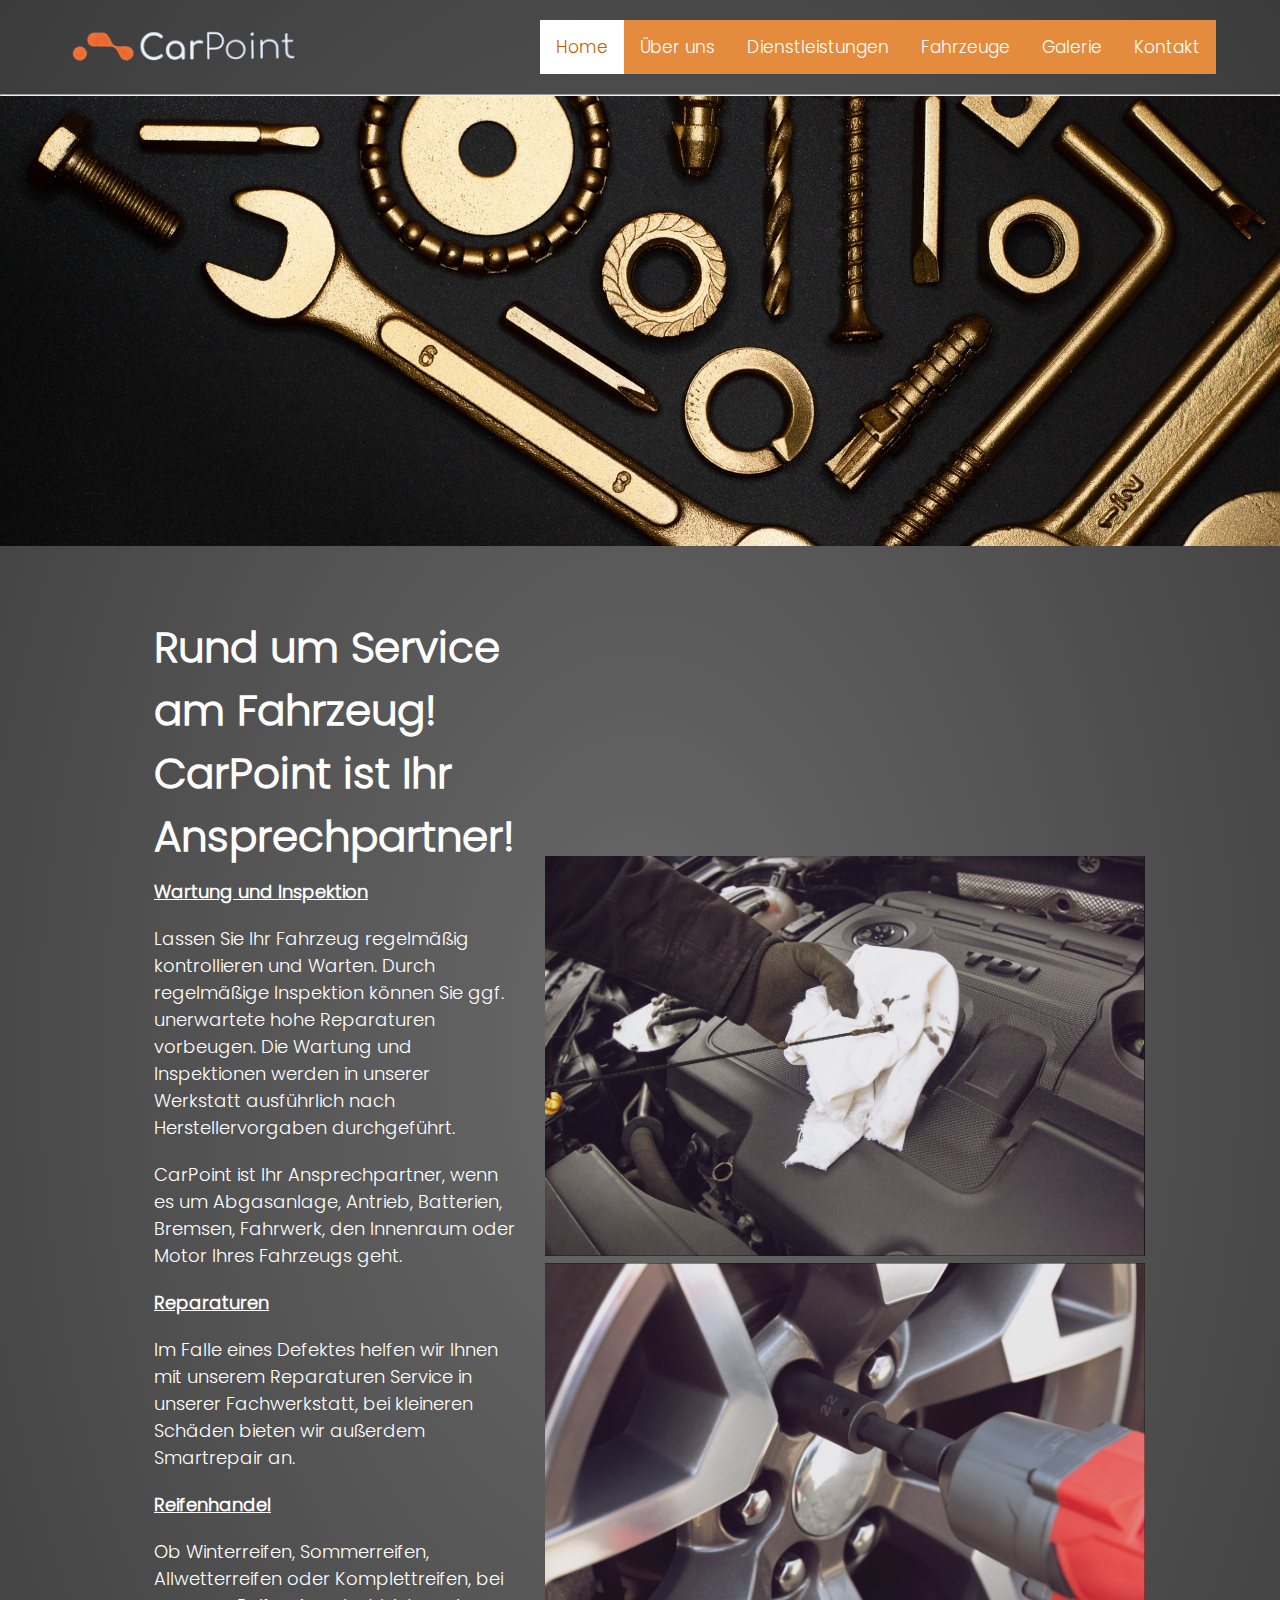
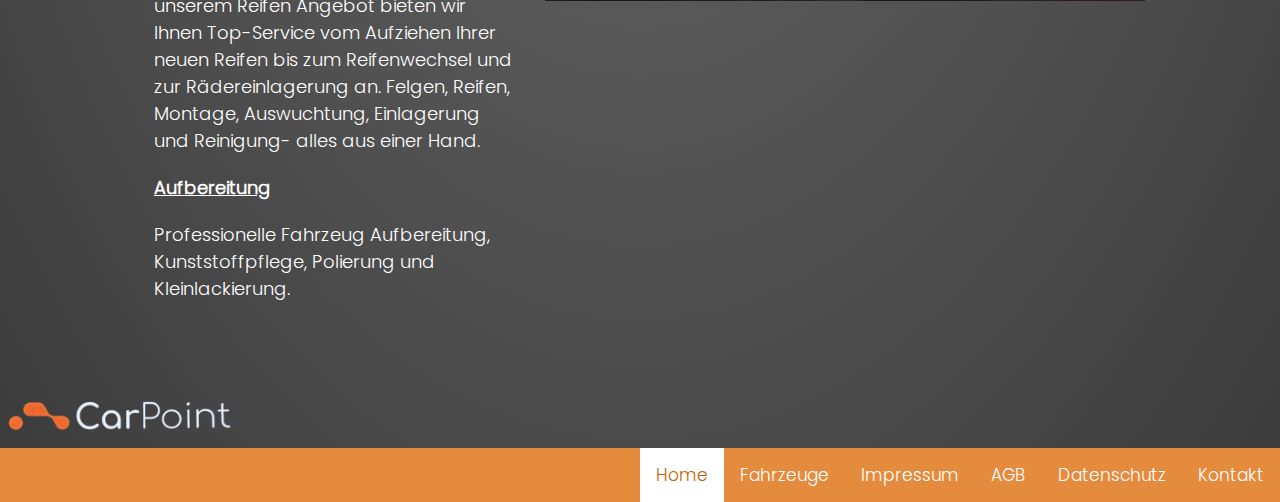
<file: Dienstleistungen.html>
<!DOCTYPE html>
<html lang="en"
<head>
    <meta charset="UTF-8">
    <meta name="viewport" content="width=device-width, initial-scale=1.0">
    <meta http-equiv="X-UA-Compatible" content="ie=edge">
    <link rel="stylesheet" href="./style.css">
    <title>Dienstleistungen</title>
</head>
<body>
    <div class="portofolio">
    <main>
        <nav>
            <img src="./img/LogoCutout.png" alt="logocut" width="250">
            <div class="topnav">
                <a href="/Kontakt.html">Kontakt</a>
                <a href="/Galerie.html">Galerie</a>
                <a href="https://www.ebay-kleinanzeigen.de/s-bestandsliste.html?userId=121763670">Fahrzeuge</a>
                <a href="/Dienstleistungen.html">Dienstleistungen</a>
                <a href="/ÜberUns.html">Über uns</a>
                <a class="active" href="/index.html">Home</a>
            </div>
        </nav>
        <hr>
        <div class="banner">
            <img src="./img/Schrauben.jpg" alt="Banner">
        </div>
        <div class="DL">
            <div class="DL-description">
                <h3>Rund um Service am Fahrzeug! 
                <span>CarPoint ist Ihr Ansprechpartner!</span>
                </h3>               
                <u><b><p>Wartung und Inspektion</p></u></b>
                <p>  
                    Lassen Sie Ihr Fahrzeug regelmäßig kontrollieren und Warten.
                    Durch regelmäßige Inspektion können Sie ggf. unerwartete hohe 
                    Reparaturen vorbeugen. Die Wartung und Inspektionen werden in 
                    unserer Werkstatt ausführlich nach Herstellervorgaben durchgeführt.
                </p>   
                <p>
                    CarPoint ist Ihr Ansprechpartner, wenn es um Abgasanlage, Antrieb, 
                    Batterien, Bremsen, Fahrwerk, den Innenraum oder Motor Ihres 
                    Fahrzeugs geht.
                </p>
                <u><b><p>Reparaturen</p></b></u>
                <p>
                    Im Falle eines Defektes helfen wir Ihnen mit unserem Reparaturen
                    Service in unserer Fachwerkstatt, bei kleineren Schäden bieten 
                    wir außerdem Smartrepair an. 
                </p>
                <u><b><p>Reifenhandel</p></b></u>
                <p>
                    Ob Winterreifen, Sommerreifen, Allwetterreifen oder Komplettreifen, 
                    bei unserem Reifen Angebot bieten wir Ihnen Top-Service vom Aufziehen 
                    Ihrer neuen Reifen bis zum Reifenwechsel und zur Rädereinlagerung 
                    an. Felgen, Reifen, Montage, Auswuchtung, Einlagerung und Reinigung- 
                    alles aus einer Hand.
                </p>
                <u><b><p>Aufbereitung</p></b></u>
                <p>
                    Professionelle Fahrzeug Aufbereitung, Kunststoffpflege, Polierung 
                    und Kleinlackierung.
                </p>
            </div>
            <div class="profileDL">
                <img src="./img/oilnew.PNG" alt="OilDL" width="600">
                <img src="./img/TyraChangeNew.PNG" alt="TyreDL" width="600">
            </div>
        </div>
        <img src="./img/LogoCutout.png" alt="logocut" width="250">
        <div class="topnav">
            <a href="/Kontakt.html">Kontakt</a>
            <a href="/Datenschutz.html">Datenschutz</a>
            <a href="/AGB.html">AGB</a>
            <a href="Impressum.html">Impressum</a>
            <a href="https://www.ebay-kleinanzeigen.de/s-bestandsliste.html?userId=121763670">Fahrzeuge</a>
            <a class="active" href="/index.html">Home</a>
        </div>
    </nav>
    </div>
    </main>
    <script src="Slideshowscript.js"></script>
</body>
</html>
</file>
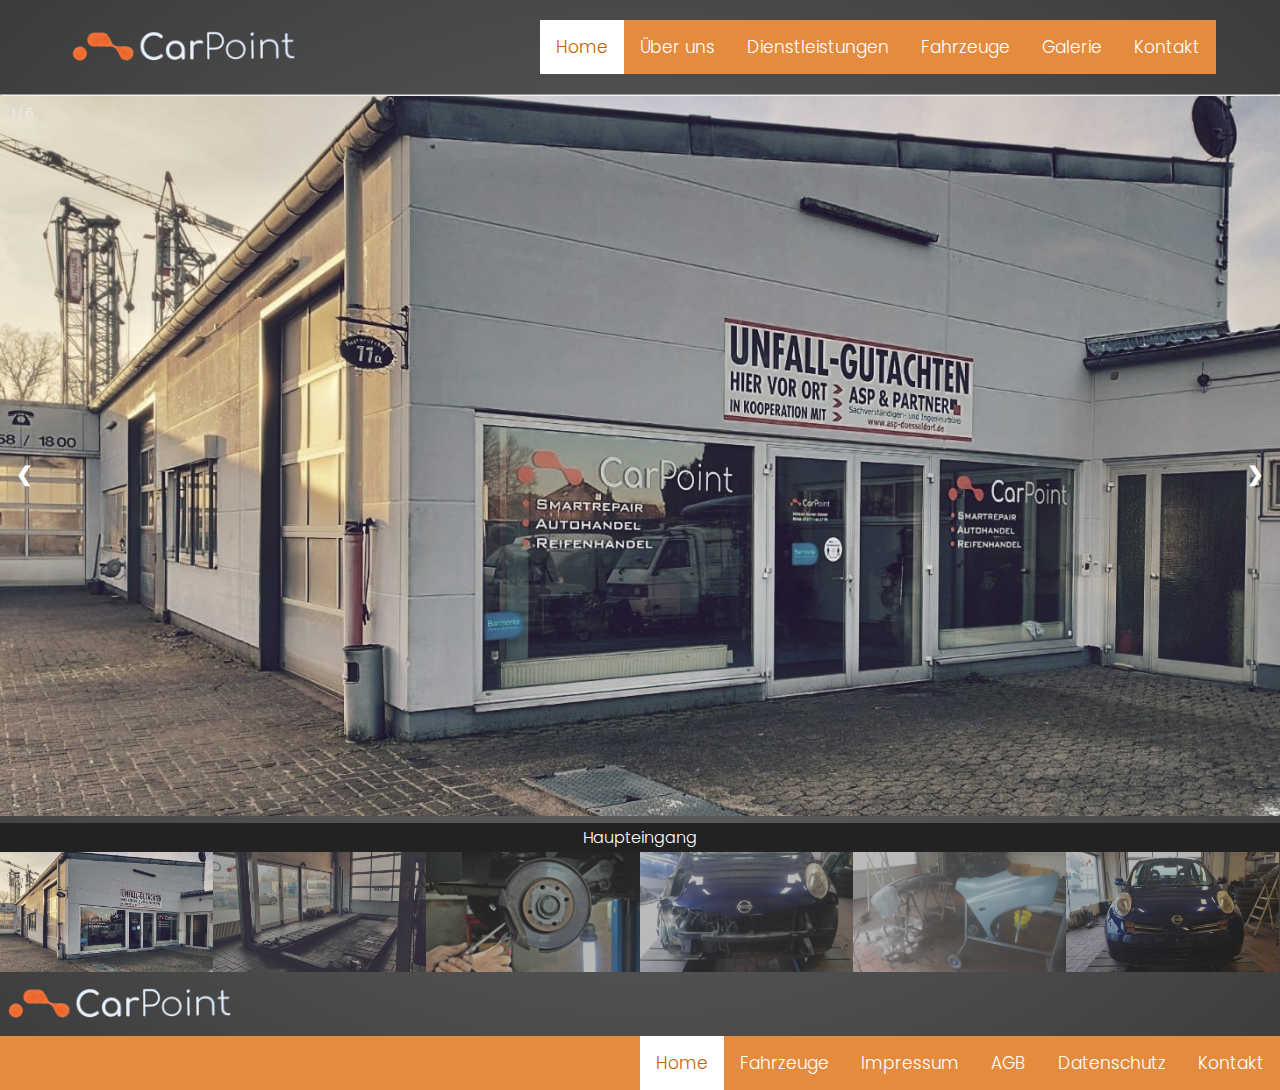
<file: Galerie.html>
<!DOCTYPE html>
<html lang="en"
<head>
    <meta charset="UTF-8">
    <meta name="viewport" content="width=device-width, initial-scale=1.0">
    <meta http-equiv="X-UA-Compatible" content="ie=edge">
    <link rel="stylesheet" href="./style.css">
    <title>Galerie</title>
</head>
<body>
    <div class="portofolio">
    <main>
        <nav>
            <img src="./img/LogoCutout.png" alt="logocut" width="250">
            <div class="topnav">
                <a href="/Kontakt.html">Kontakt</a>
                <a href="/Galerie.html">Galerie</a>
                <a href="https://www.ebay-kleinanzeigen.de/s-bestandsliste.html?userId=121763670">Fahrzeuge</a>
                <a href="/Dienstleistungen.html">Dienstleistungen</a>
                <a href="/ÜberUns.html">Über uns</a>
                <a class="active" href="/index.html">Home</a>
            </div>
        </nav>
        <hr>
                <!-- Container for the image gallery -->
                <div class="container">

                    <!-- Full-width images with number text -->
                    <div class="mySlides">
                    <div class="numbertext">1 / 6</div>
                        <img src="./img/LowAngle.jpg" style="width:100%">
                    </div>
                
                    <div class="mySlides">
                    <div class="numbertext">2 / 6</div>
                        <img src="./img/WerkstattBums.jpg" style="width:100%">
                    </div>
                
                    <div class="mySlides">
                    <div class="numbertext">3 / 6</div>
                        <img src="./img/break.jpg" style="width:100%">
                    </div>
                
                    <div class="mySlides">
                    <div class="numbertext">4 / 6</div>
                        <img src="./img/Bild14.jpg" style="width:100%">
                    </div>
                
                    <div class="mySlides">
                    <div class="numbertext">5 / 6</div>
                        <img src="./img/Bild12.jpg" style="width:100%">
                    </div>
                
                    <div class="mySlides">
                    <div class="numbertext">6 / 6</div>
                        <img src="./img/Bild15.jpg" style="width:100%">
                    </div>
                
                    <!-- Next and previous buttons -->
                    <a class="prev" onclick="plusSlides(-1)">&#10094;</a>
                    <a class="next" onclick="plusSlides(1)">&#10095;</a>
                
                    <!-- Image text -->
                    <div class="caption-container">
                    <p id="caption"></p>
                    </div>
                
                    <!-- Thumbnail images -->
                    <div class="row">
                    <div class="column">
                        <img class="demo cursor" src="./img/LowAngle.jpg" style="width:100%" onclick="currentSlide(1)" alt="Haupteingang">
                    </div>
                    <div class="column">
                        <img class="demo cursor" src="./img/WerkstattBums.jpg" style="width:100%" onclick="currentSlide(2)" alt="Werkstatt">
                    </div>
                    <div class="column">
                        <img class="demo cursor" src="./img/break.jpg" style="width:100%" onclick="currentSlide(3)" alt="Bremsenwechsel">
                    </div>
                    <div class="column">
                        <img class="demo cursor" src="./img/Bild14.jpg" style="width:100%" onclick="currentSlide(4)" alt="Vorher Bild">
                    </div>
                    <div class="column">
                        <img class="demo cursor" src="./img/Bild12.jpg" style="width:100%" onclick="currentSlide(5)" alt="Ausbesserung der Teile">
                    </div>
                    <div class="column">
                        <img class="demo cursor" src="./img/Bild15.jpg" style="width:100%" onclick="currentSlide(6)" alt="Nachher Bild">
                    </div>
                    </div>
                    <img src="./img/LogoCutout.png" alt="logocut" width="250">
                    <div class="topnav">
                        <a href="/Kontakt.html">Kontakt</a>
                        <a href="/Datenschutz.html">Datenschutz</a>
                        <a href="/AGB.html">AGB</a>
                        <a href="Impressum.html">Impressum</a>
                        <a href="https://www.ebay-kleinanzeigen.de/s-bestandsliste.html?userId=121763670">Fahrzeuge</a>
                        <a class="active" href="/index.html">Home</a>
                    </div>
                </nav>
            </div>
        </main>
    <script src="Slideshowscript.js"></script>
</body>
</html>
</file>
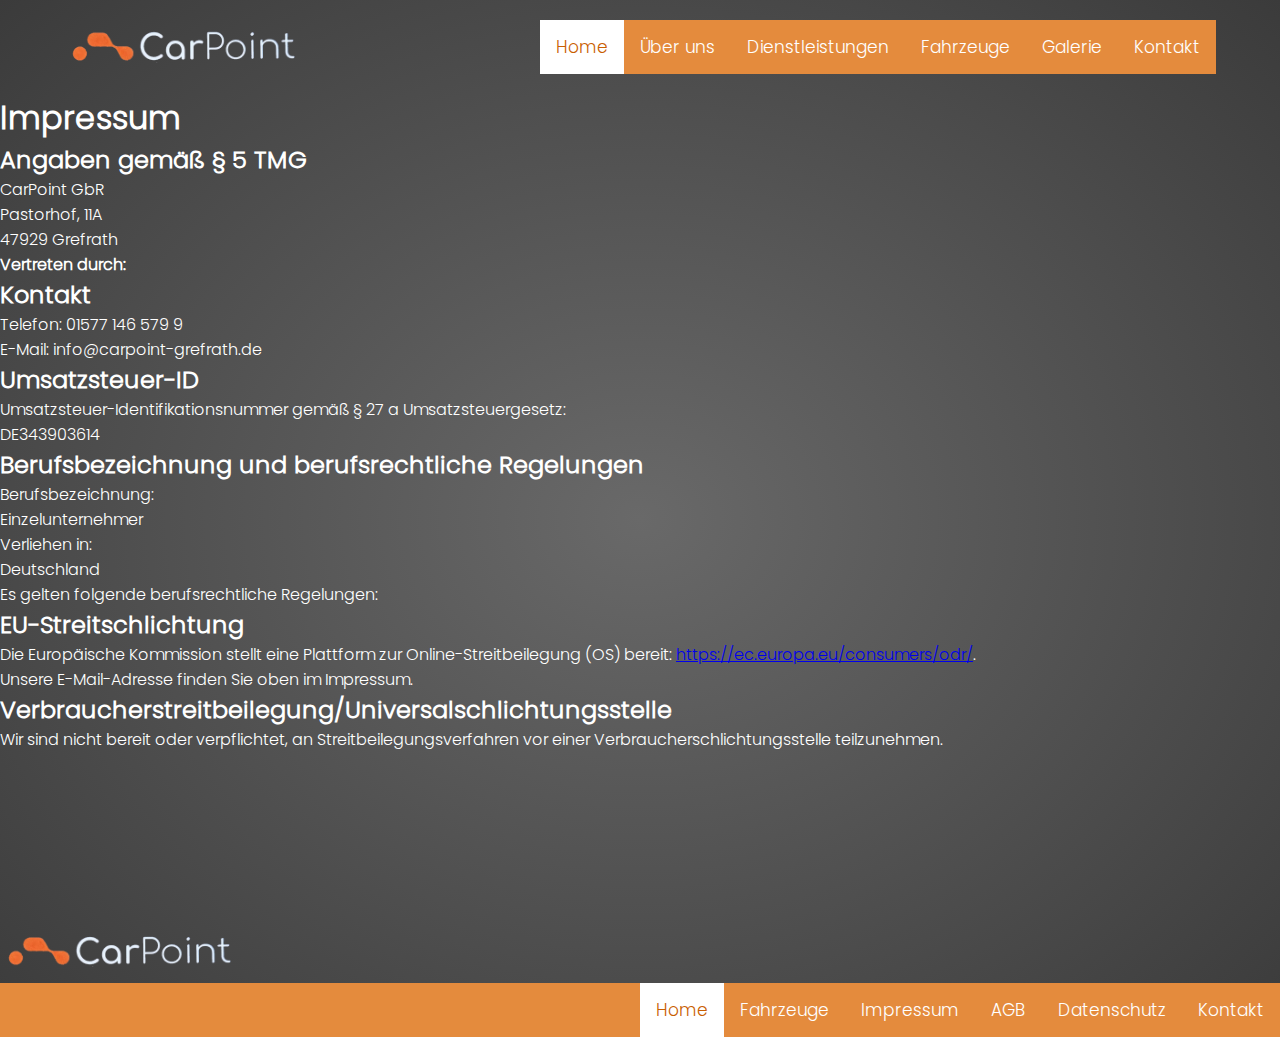
<file: Impressum.html>
<!DOCTYPE html>
<html lang="en"
<head>
    <meta charset="UTF-8">
    <meta name="viewport" content="width=device-width, initial-scale=1.0">
    <meta http-equiv="X-UA-Compatible" content="ie=edge">
    <link rel="stylesheet" href="./style.css">
    <title>Impressum</title>
</head>
<body>
    <div class="portofolio">
        <main>
            <nav>
                <img src="./img/LogoCutout.png" alt="logocut" width="250">
                <div class="topnav">
                    <a href="/Kontakt.html">Kontakt</a>
                    <a href="/Galerie.html">Galerie</a>
                    <a href="https://www.ebay-kleinanzeigen.de/s-bestandsliste.html?userId=121763670">Fahrzeuge</a>
                    <a href="/Dienstleistungen.html">Dienstleistungen</a>
                    <a href="/ÜberUns.html">Über uns</a>
                    <a class="active" href="/index.html">Home</a>
                </div>
            </nav>
            
            <h1>Impressum</h1>
            <h2>Angaben gem&auml;&szlig; &sect; 5 TMG</h2>
            <p>CarPoint GbR<br />
            Pastorhof, 11A<br />
            47929 Grefrath</p>

            <p><strong>Vertreten durch:</strong><br />
            </p>

            <h2>Kontakt</h2>
            <p>Telefon: 01577 146 579 9<br />
            E-Mail: info@carpoint-grefrath.de</p>

            <h2>Umsatzsteuer-ID</h2>
            <p>Umsatzsteuer-Identifikationsnummer gem&auml;&szlig; &sect; 27 a Umsatzsteuergesetz:<br />
            DE343903614</p>

            <h2>Berufsbezeichnung und berufsrechtliche Regelungen</h2>
            <p>Berufsbezeichnung:<br />
            Einzelunternehmer</p>

            <p>Verliehen in:<br />
            Deutschland</p>
            <p>Es gelten folgende berufsrechtliche Regelungen:</p>
            <h2>EU-Streitschlichtung</h2>
            <p>Die Europ&auml;ische Kommission stellt eine Plattform zur Online-Streitbeilegung (OS) bereit: <a href="https://ec.europa.eu/consumers/odr/" target="_blank" rel="noopener noreferrer">https://ec.europa.eu/consumers/odr/</a>.<br /> Unsere E-Mail-Adresse finden Sie oben im Impressum.</p>

            <h2>Verbraucher&shy;streit&shy;beilegung/Universal&shy;schlichtungs&shy;stelle</h2>
            <p>Wir sind nicht bereit oder verpflichtet, an Streitbeilegungsverfahren vor einer Verbraucherschlichtungsstelle teilzunehmen.</p>
        </br>
    </br>
    </br>
    </br>
    </br>
    </br>
</br>


            <img src="./img/LogoCutout.png" alt="logocut" width="250">
            <div class="topnav">
                <a href="/Kontakt.html">Kontakt</a>
                <a href="/Datenschutz.html">Datenschutz</a>
                <a href="/AGB.html">AGB</a>
                <a href="Impressum.html">Impressum</a>
                <a href="https://www.ebay-kleinanzeigen.de/s-bestandsliste.html?userId=121763670">Fahrzeuge</a>
                <a class="active" href="/index.html">Home</a>
            </div>
        </nav>
        <script src="Slideshowscript.js"></script>
</file>
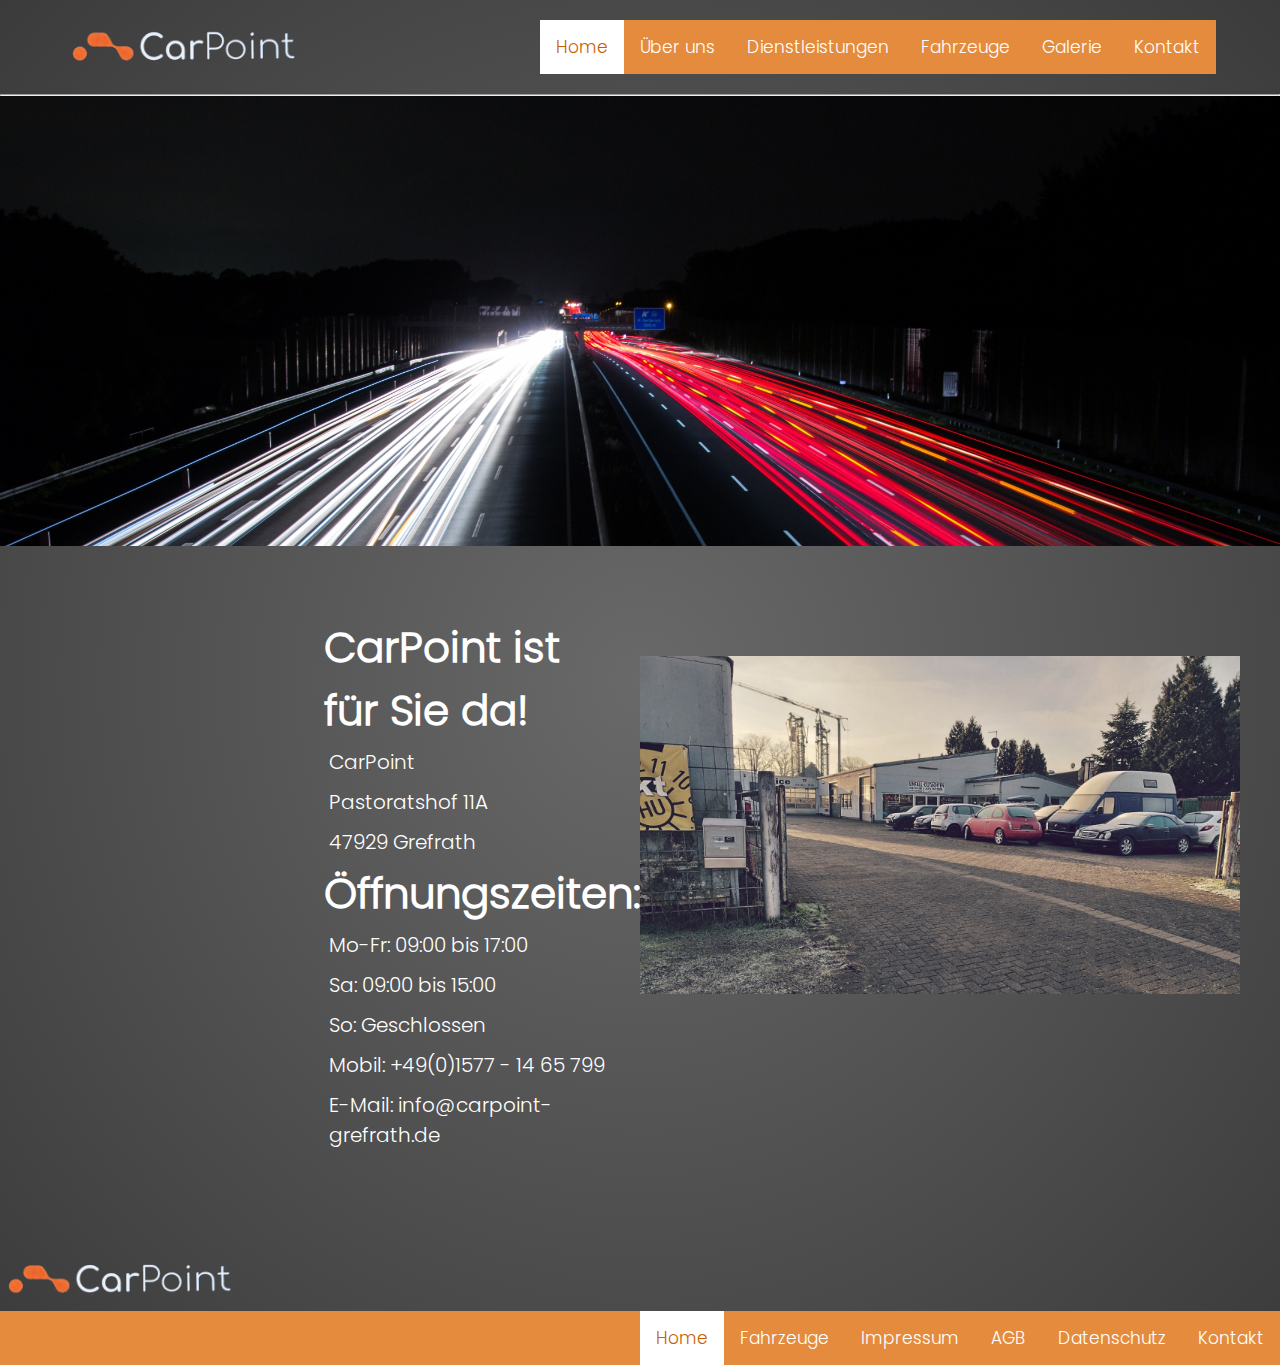
<file: Kontakt.html>
<!DOCTYPE html>
<html lang="en"
<head>
    <meta charset="UTF-8">
    <meta name="viewport" content="width=device-width, initial-scale=1.0">
    <meta http-equiv="X-UA-Compatible" content="ie=edge">
    <link rel="stylesheet" href="./style.css">
    <title>Kontakt</title>
</head>
<body>
    <div class="portofolio">
    <main>
        <nav>
            <img src="./img/LogoCutout.png" alt="logocut" width="250">
            <div class="topnav">
                <a href="/Kontakt.html">Kontakt</a>
                <a href="/Galerie.html">Galerie</a>
                <a href="https://www.ebay-kleinanzeigen.de/s-bestandsliste.html?userId=121763670">Fahrzeuge</a>
                <a href="/Dienstleistungen.html">Dienstleistungen</a>
                <a href="/ÜberUns.html">Über uns</a>
                <a class="active" href="/index.html">Home</a>
            </div>
        </nav>
        <hr>
        <div class="banner">
            <img src="./img/Autobahn.jpg" alt="Banner">
        </div>
    <div class="authorKontakt">
        <div class="story">
            <div class="story-description">
                <h3>CarPoint ist für Sie da!</h3>
                <p>CarPoint</p>
                <p>Pastoratshof 11A</p>
                <p>47929 Grefrath</p>
                <h3>Öffnungszeiten:</h3>
                <p>Mo-Fr: 09:00 bis 17:00</p>
                <p>Sa: 09:00 bis 15:00</p>
                <p>So: Geschlossen</p>
                <p>Mobil: +49(0)1577 - 14 65 799</p>
                <p>E-Mail: info@carpoint-grefrath.de</p>
            </div>
            <div class="profileKontakt">
                <img src="./img/WideAngle.jpg" alt="WideAngle" width="600">
            </div>
        </div>
    </div>
    <img src="./img/LogoCutout.png" alt="logocut" width="250">
    <div class="topnav">
        <a href="/Kontakt.html">Kontakt</a>
        <a href="/Datenschutz.html">Datenschutz</a>
        <a href="/AGB.html">AGB</a>
        <a href="Impressum.html">Impressum</a>
        <a href="https://www.ebay-kleinanzeigen.de/s-bestandsliste.html?userId=121763670">Fahrzeuge</a>
        <a class="active" href="/index.html">Home</a>
    </div>
</nav>
    </div>
    </main>
</body>
</html>
</file>
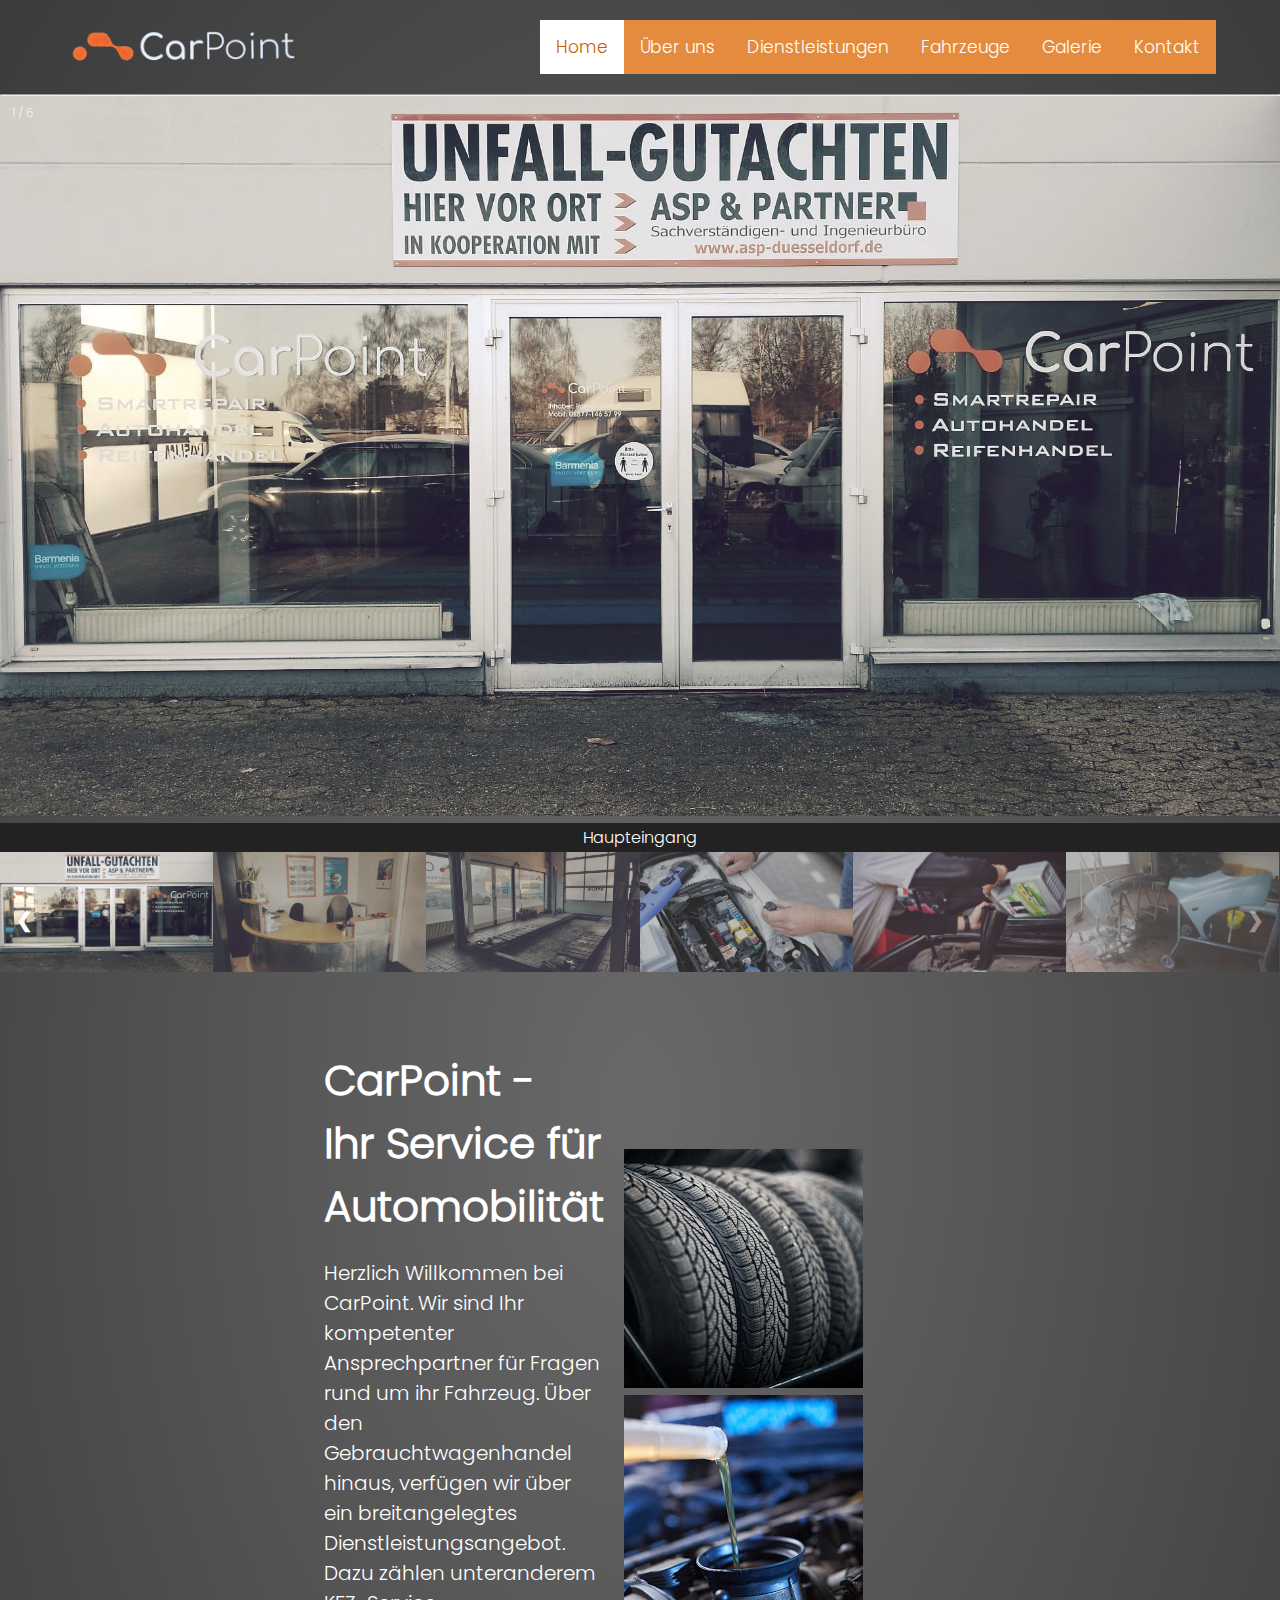
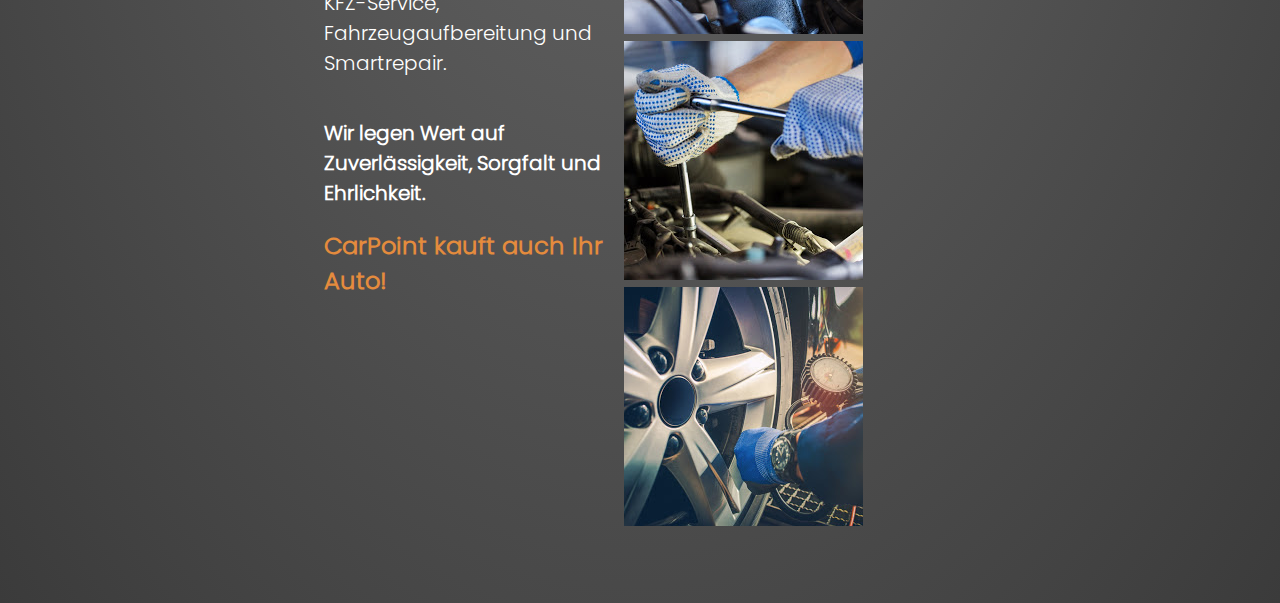
<file: Slideshow.html>
<!DOCTYPE html>
<html lang="en"
<head>
    <meta charset="UTF-8">
    <meta name="viewport" content="width=device-width, initial-scale=1.0">
    <meta http-equiv="X-UA-Compatible" content="ie=edge">
    <link rel="stylesheet" href="./style.css">
    <title>Slideshow</title>
</head>
<body>
    <div class="portofolio">
    <main>
        <nav>
            <img src="./img/LogoCutout.png" alt="logocut" width="250">
            <div class="topnav">
                <a href="/Kontakt.html">Kontakt</a>
                <a href="/Slideshow.html">Galerie</a>
                <a href="https://www.ebay-kleinanzeigen.de/s-bestandsliste.html?userId=121763670">Fahrzeuge</a>
                <a href="/Dienstleistungen.html">Dienstleistungen</a>
                <a href="/ÜberUns.html">Über uns</a>
                <a class="active" href="/Slideshow.html">Home</a>
            </div>
        </nav>
        <hr>
        <!-- Container for the image gallery -->
        <div class="container">

            <!-- Full-width images with number text -->
            <div class="mySlides">
            <div class="numbertext">1 / 6</div>
                <img src="./img/Main.jpg" style="width:100%">
            </div>
        
            <div class="mySlides">
            <div class="numbertext">2 / 6</div>
                <img src="./img/Desk.jpg" style="width:100%">
            </div>
        
            <div class="mySlides">
            <div class="numbertext">3 / 6</div>
                <img src="./img/WerkstattBums.jpg" style="width:100%">
            </div>
        
            <div class="mySlides">
            <div class="numbertext">4 / 6</div>
                <img src="./img/Sicherungen.jpg" style="width:100%">
            </div>
        
            <div class="mySlides">
            <div class="numbertext">5 / 6</div>
                <img src="./img/Oilchange.jpg" style="width:100%">
            </div>
        
            <div class="mySlides">
            <div class="numbertext">6 / 6</div>
                <img src="./img/Karosserie.jpg" style="width:100%">
            </div>
        
            <!-- Next and previous buttons -->
            <a class="prev" onclick="plusSlides(-1)">&#10094;</a>
            <a class="next" onclick="plusSlides(1)">&#10095;</a>
        
            <!-- Image text -->
            <div class="caption-container">
            <p id="caption"></p>
            </div>
        
            <!-- Thumbnail images -->
            <div class="row">
            <div class="column">
                <img class="demo cursor" src="./img/Main.jpg" style="width:100%" onclick="currentSlide(1)" alt="Haupteingang">
            </div>
            <div class="column">
                <img class="demo cursor" src="./img/Desk.jpg" style="width:100%" onclick="currentSlide(2)" alt="Front Office">
            </div>
            <div class="column">
                <img class="demo cursor" src="./img/WerkstattBums.jpg" style="width:100%" onclick="currentSlide(3)" alt="Werkstatt">
            </div>
            <div class="column">
                <img class="demo cursor" src="./img/Sicherungen.jpg" style="width:100%" onclick="currentSlide(4)" alt="Wartung">
            </div>
            <div class="column">
                <img class="demo cursor" src="./img/Oilchange.jpg" style="width:100%" onclick="currentSlide(5)" alt="Service">
            </div>
            <div class="column">
                <img class="demo cursor" src="./img/Karosserie.jpg" style="width:100%" onclick="currentSlide(6)" alt="Reperaturen">
            </div>
            <div class="my-work">
                <div class="work-description">
                    <h3>CarPoint -</h3>
                    <h3>Ihr Service für Automobilität</h3>
                    <p>
                        Herzlich Willkommen bei CarPoint. Wir sind Ihr kompetenter 
                        Ansprechpartner für Fragen rund um ihr Fahrzeug. Über den 
                        Gebrauchtwagenhandel hinaus, verfügen wir über ein 
                        breitangelegtes Dienstleistungsangebot. Dazu zählen 
                        unteranderem KFZ-Service, Fahrzeugaufbereitung und Smartrepair.    
                    </p>
                    <p><b>
                        Wir legen Wert auf Zuverlässigkeit, Sorgfalt und Ehrlichkeit.
                    </b></h6>
                    <font color="#E48B3D"
                    <font><h6><b>
                        CarPoint kauft auch Ihr Auto!
                    </b></h6></font>
                </div>
                <div class="profile">
                    <img src="./img/Tire.jpg" alt="reifen">
                    <img src="./img/Oilchange 2.jpg" alt="öl">
                    <img src="./img/Engine.jpg" alt="motor">
                    <img src="./img/Air.jpg" alt="luft">
                </div>
            </div>
            </div>
        </div>
    </div>
</main>
<script src="Slideshowscript.js"></script>
</body>
</html>
</file>
<file: style.css>
*,*::before,*::after{
    margin: 0;
    padding: 0;
    box-sizing:border-box;
}
@font-face {
    font-family: PopLight;
    src: url(./Poppins/Poppins-Light.ttf);
}
@font-face {
    font-family: PopRegular;
    src: url(./Poppins/Poppins-Regular.ttf);
}
body{
    font-family: PopLight;
}
.portofolio{
    color:white;
    background: radial-gradient(rgb(105, 105, 105),rgb(59, 59, 59))
}
nav{
    min-height: 10vh;
    width: 90%;
    margin: auto;
    display: flex;
    justify-content: space-between;
    align-items: center;
    padding: 20px 0px ;
}
.topnav {
    background-color: #E48B3D;
    overflow: hidden;
}

.topnav a{
  float: right;
  color: #FFFFFF;
  text-align: center;
  padding: 14px 16px;
  text-decoration: none;
  font-size: 17px;
}

.topnav a:hover{
  background-color: #ffffff;
  color: #C95E00;
}


.topnav a.active{
  background-color: #ffffff;
  color: #C95E00;
}




.banner{
    height: 50vh;
    width: 100%;
    position: relative;
}
.banner img {
    height: 100%;
    width: 100%;
    object-fit: cover;
    object-position: top;
}
.author{
    position:absolute;
    top: 70%;
    left: 50%;
    transform: translate(-50%, -60%);
    color: white;
    text-shadow: 2px 2px 2px rgba(0, 0, 0, 0.5);
    text-align: center;
}
.author h1{
    font-size: 42px;
}
.author h3{
    padding: 10px 0px;
    font-size: 32px;
}
.DL{
    display: flex;
    justify-self: space-between;
    width: 90%;
    margin: auto;
    padding: 70px 70px;
}
.DL-description{
    width: 50%;
    padding: 0px 20px;
    padding-bottom: 10px;
    font-size: 36px;
}
.DL-description p {
    padding-top: 10px;
    padding-bottom: 10px;
    font-size: 18px;
}
.story,.my-work{
    display: flex;
    justify-self: space-between;
    width: 90%;
    margin: auto;
    padding: 70px 240px;
}
.story-description,.work-description{
    width: 50%;
}
.story-description, .work-description{
    font-size: 36px;
    padding: 0px 20px;
    padding-bottom: 30px;
}
.story-description p, .work-description p{
    padding: 20px 0px;
    font-size: 20px;
}
.work-gallery{
    display:grid;
    grid-template-columns: repeat(2, 240px);
}
@media(max-width: 1024){
    .page{
        grid-template-columns: 5% 1fr 5%;
        grid-template-columns: 2fr 1fr;
        align-items: center;
    }
    .details{
        grid-row: 1/2;
        grid-column: 1/2;
        text-align: center;
    }
    .story,.my-work{
        flex-direction: column;
    }
    .story-description,.work-description{
        width: 100%;
    }
    .work-gallery{
        display: grid;
        grid-template-columns: repeat(auto-fit,minmax(250px, 1fr));
    }
    .profile{
        padding-top: 30px;
        text-align: center;
    }
}




.banner1{
    height: 50vh;
    width: 100%;
    position: relative;
}
.banner1 img {
    height: 100%;
    width: 100%;
    object-fit: cover;
    object-position: top;
}
.author1{
    position:absolute;
    top: 70%;
    left: 50%;
    transform: translate(-50%, -60%);
    color: white;
    text-shadow: 2px 2px 2px rgba(0, 0, 0, 0.5);
    text-align: center;
}
.authorKontakt p{
    padding: 5px;
}
.author1 h3{
    padding: 10px 0px;
    font-size: 32px;
}
.Impressum {
    display: flex;
    justify-self: space-between;
    width: 90%;
    margin: auto;
    padding: 70px 240px;
}
.Impressumstext {
    width: 50%;
}
.Impressumstext{
    font-size: 36px;
    padding-bottom: 30px;
}
.Impressumstext p {
    padding: 10px 0px;
    font-size: 20px;
}
.Impressumstext h6 {
    padding: 5px
}
.Impressum{
    display: flex;
    justify-self: space-between;
    width: 90%;
    margin: auto;
    padding: 70px 70px;
}
.profileÜberUns{
    padding-top: 120px;
}
.profile{
    padding-right: 30px;
    padding-top: 100px;
}
.profileKontakt{
    padding-top: 40px;
}
.profileDL{
    padding: 240px 10px;
}



{box-sizing: border-box;}

  .container {
    position: relative;
  }
  .mySlides {
    display: none;
  }
  .cursor {
    cursor: pointer;
  }
  .prev,
  .next {
    cursor: pointer;
    position: absolute;
    top: 40%;
    width: auto;
    padding: 16px;
    margin-top: -50px;
    color: white;
    font-weight: bold;
    font-size: 20px;
    border-radius: 0 3px 3px 0;
    user-select: none;
    -webkit-user-select: none;
  }
  .next {
    right: 0;
    border-radius: 3px 0 0 3px;
  }
  .prev:hover,
  .next:hover {
    background-color: rgba(0, 0, 0, 0.8);
  }
  .numbertext {
    color: #f2f2f2;
    font-size: 12px;
    padding: 8px 12px;
    position: absolute;
    top: 0;
  }
  .caption-container {
    text-align: center;
    background-color: #222;
    padding: 2px 16px;
    color: white;
  }
  .row:after {
    content: "";
    display: table;
    clear: both;
  }
  .column {
    float: left;
    width: 16.66%;
  }
  .demo {
    opacity: 0.6;
  }
  .active,
  .demo:hover {
    opacity: 1;
  }
</file>
